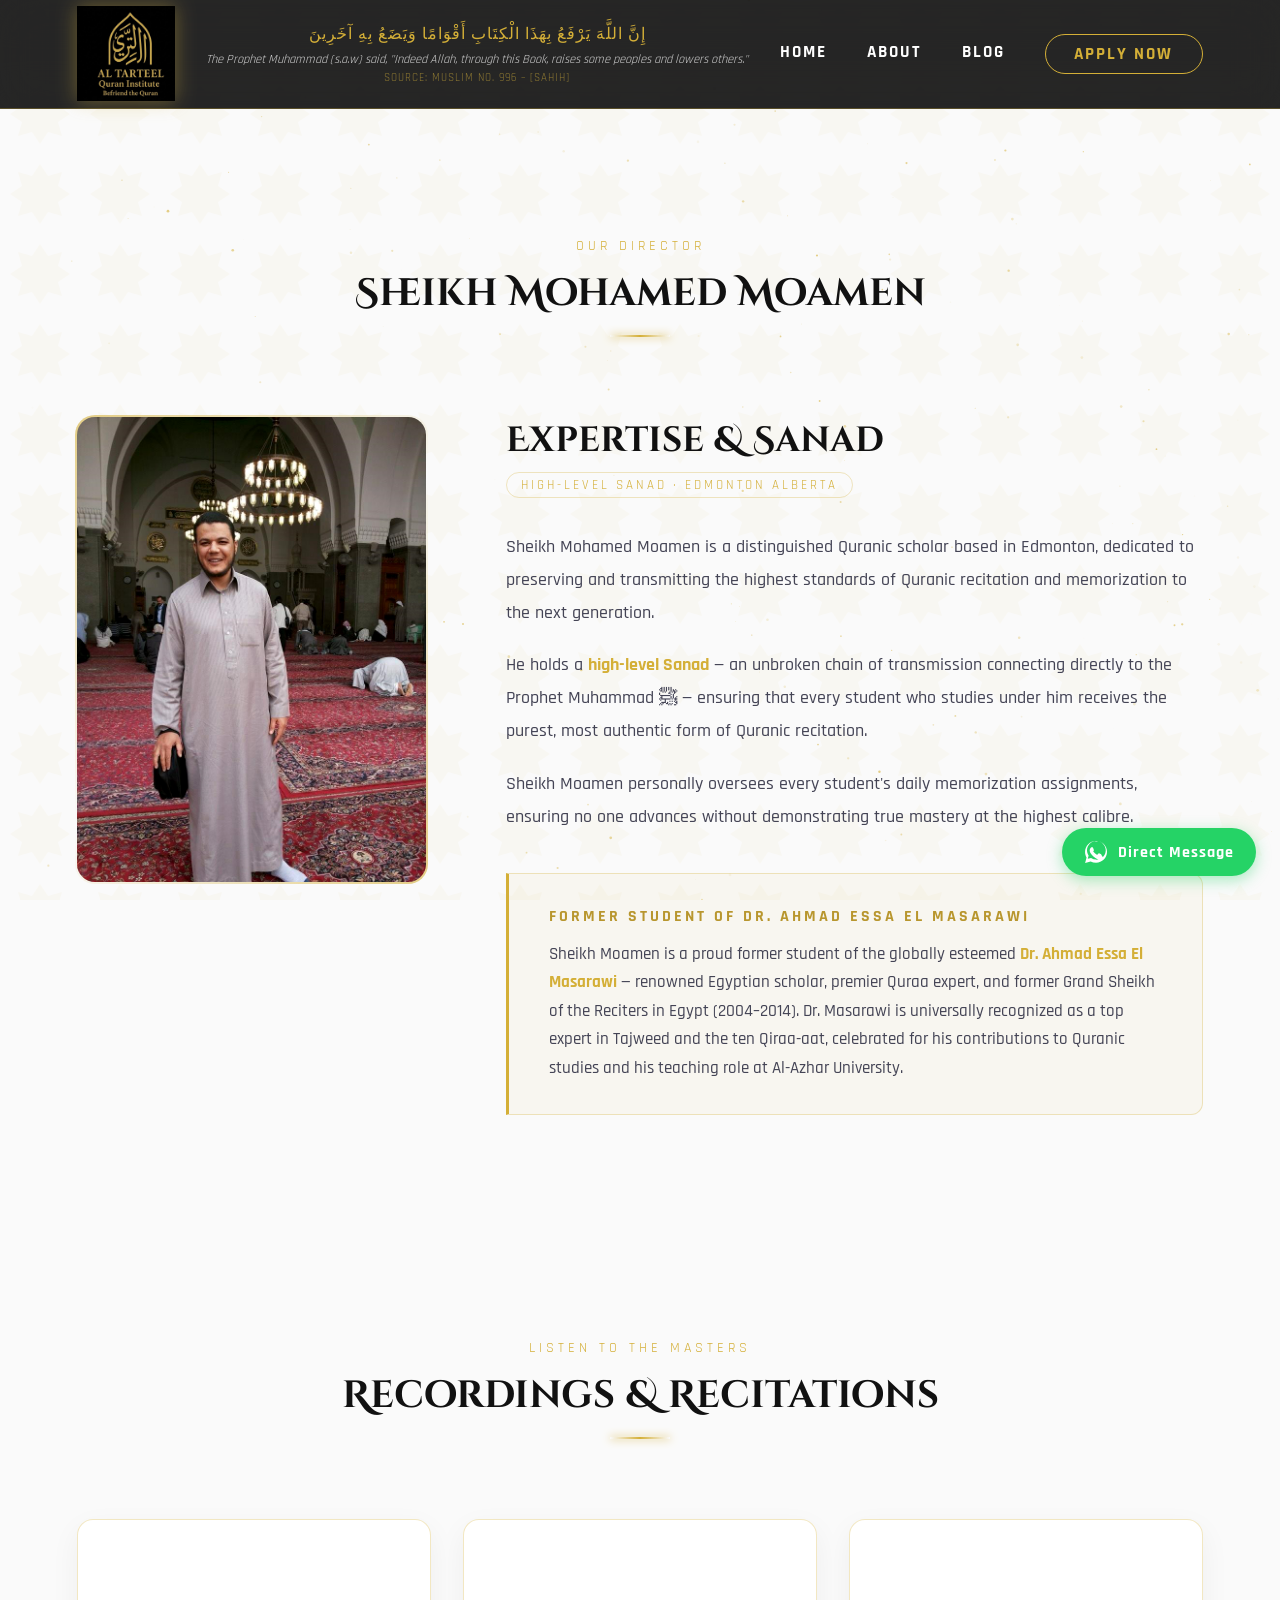
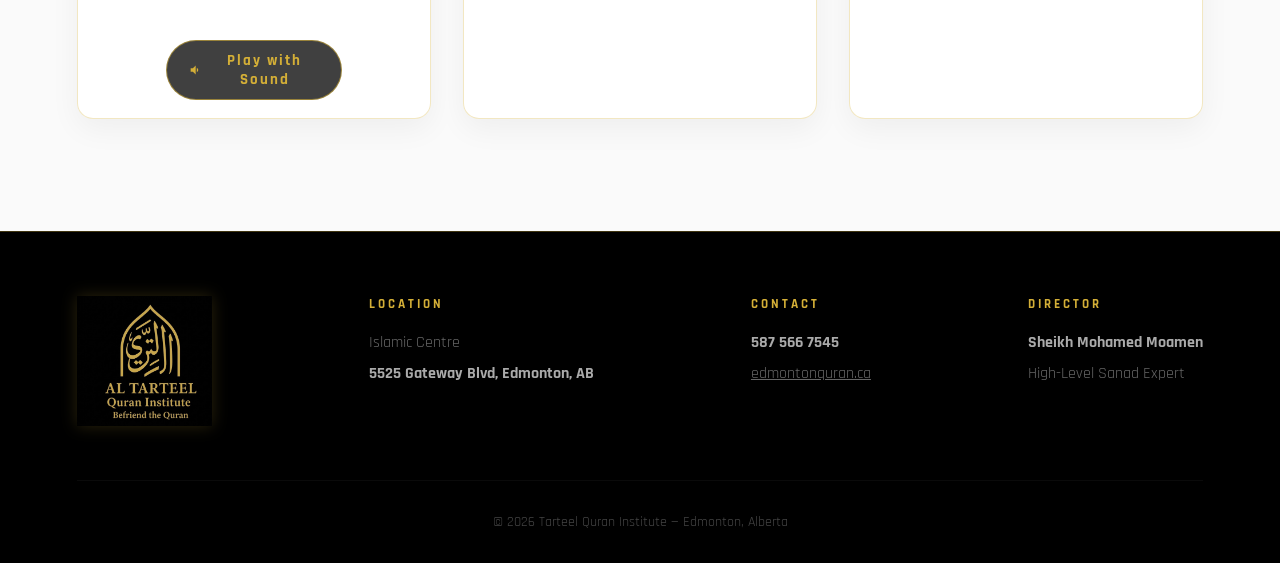
<file: about.html>
<!DOCTYPE html>
<html lang="en">
<head>
    <meta charset="UTF-8">
    <meta name="viewport" content="width=device-width, initial-scale=1.0">
    <title>About Sheikh Mohamed Moamen | Tarteel Quran Institute Edmonton</title>
    <meta name="description" content="Sheikh Mohamed Moamen &mdash; a distinguished Quranic scholar in Edmonton with a high-level Sanad and former student of Dr. Ahmad Essa El Masarawi.">
    <link rel="canonical" href="https://edmontonquran.ca/about.html">
    <link rel="stylesheet" href="styles.css">
</head>
<body>

<canvas id="stars-canvas"></canvas>

<header>
    <a href="index.html" class="logo">
        <img src="logo.jpg" alt="Al Tarteel Quran Institute">
    </a>
    <div class="header-hadith">
        <span class="arabic">إِنَّ اللَّهَ يَرْفَعُ بِهَذَا الْكِتَابِ أَقْوَامًا وَيَضَعُ بِهِ آخَرِينَ</span>
        <span class="translation">The Prophet Muhammad (s.a.w) said, "Indeed Allah, through this Book, raises some peoples and lowers others."</span>
        <span class="source">Source: Muslim no. 996 &ndash; [Sahih]</span>
    </div>
    <nav>
        <a href="index.html">Home</a>
        <a href="about.html">About</a>
        <a href="blog.html">Blog</a>
        <a href="apply.html" class="btn-nav">Apply Now</a>
    </nav>
    <button class="hamburger" id="hamburger" aria-label="Open menu">
        <span></span><span></span><span></span>
    </button>
</header>

<!-- MOBILE NAV -->
<nav class="mobile-nav" id="mobile-nav">
    <a href="index.html" onclick="closeMobileNav()">Home</a>
    <a href="about.html" onclick="closeMobileNav()">About</a>
    <a href="blog.html" onclick="closeMobileNav()">Blog</a>
    <a href="apply.html" class="btn-nav-mobile" onclick="closeMobileNav()">Apply Now</a>
    <div class="mobile-nav-hadith">
        <span class="arabic">إِنَّ اللَّهَ يَرْفَعُ بِهَذَا الْكِتَابِ أَقْوَامًا وَيَضَعُ بِهِ آخَرِينَ</span>
        <span class="source">Muslim no. 996 &ndash; [Sahih]</span>
    </div>
</nav>

<section style="padding-top:8rem;">
    <div class="section-header reveal">
        <span class="section-kicker">Our Director</span>
        <h2 class="section-title">Sheikh Mohamed Moamen</h2>
    </div>

    <div class="sheikh-layout reveal">
        <div class="sheikh-photo-wrap">
            <img src="sheikh.jpg" alt="Sheikh Mohamed Moamen">
        </div>
        <div class="sheikh-info">
            <h2>Expertise &amp; Sanad</h2>
            <span class="sanad-tag">High-Level Sanad &middot; Edmonton Alberta</span>
            <p>Sheikh Mohamed Moamen is a distinguished Quranic scholar based in Edmonton, dedicated to preserving and transmitting the highest standards of Quranic recitation and memorization to the next generation.</p>
            <p>He holds a <strong style="color:var(--gold);">high-level Sanad</strong> &mdash; an unbroken chain of transmission connecting directly to the Prophet Muhammad &#xFDFA; &mdash; ensuring that every student who studies under him receives the purest, most authentic form of Quranic recitation.</p>
            <p>Sheikh Moamen personally oversees every student's daily memorization assignments, ensuring no one advances without demonstrating true mastery at the highest calibre.</p>

            <div class="sanad-box">
                <h4>Former Student of Dr. Ahmad Essa El Masarawi</h4>
                <p>Sheikh Moamen is a proud former student of the globally esteemed <strong style="color:var(--gold);">Dr. Ahmad Essa El Masarawi</strong> &mdash; renowned Egyptian scholar, premier Quraa expert, and former Grand Sheikh of the Reciters in Egypt (2004&ndash;2014). Dr. Masarawi is universally recognized as a top expert in Tajweed and the ten Qiraa-aat, celebrated for his contributions to Quranic studies and his teaching role at Al-Azhar University.</p>
            </div>
        </div>
    </div>
</section>

<!-- VIDEOS -->
<section>
    <div class="section-header reveal">
        <span class="section-kicker">Listen to the Masters</span>
        <h2 class="section-title">Recordings &amp; Recitations</h2>
    </div>
    <div class="videos-grid">
        <div class="video-card reveal" style="position:relative;">
            <div class="video-wrapper">
                <iframe id="first-video" src="https://www.youtube.com/embed/bFt3sM5of5Y?autoplay=1&amp;mute=1&amp;loop=1&amp;playlist=bFt3sM5of5Y" title="Recitation" frameborder="0" allow="accelerometer; autoplay; clipboard-write; encrypted-media; gyroscope; picture-in-picture" allowfullscreen></iframe>
            </div>
            <button id="sound-btn" onclick="playWithSound()" style="position:absolute;bottom:18px;left:50%;transform:translateX(-50%);background:rgba(0,0,0,0.75);backdrop-filter:blur(8px);border:1px solid rgba(212,175,55,0.6);color:#d4af37;font-family:'Rajdhani',sans-serif;font-weight:700;font-size:0.95rem;letter-spacing:2px;padding:10px 22px;border-radius:50px;cursor:pointer;z-index:10;transition:all 0.3s;display:flex;align-items:center;gap:8px;">
                <svg width="16" height="16" viewBox="0 0 24 24" fill="#d4af37"><path d="M3 9v6h4l5 5V4L7 9H3zm13.5 3c0-1.77-1.02-3.29-2.5-4.03v8.05c1.48-.73 2.5-2.25 2.5-4.02z"/></svg>
                Play with Sound
            </button>
        </div>
        <div class="video-card reveal">
            <div class="video-wrapper">
                <iframe src="https://www.youtube.com/embed/mE2ThMDw7Dg" title="Recitation" frameborder="0" allow="accelerometer; autoplay; clipboard-write; encrypted-media; gyroscope; picture-in-picture" allowfullscreen></iframe>
            </div>
        </div>
        <div class="video-card reveal">
            <div class="video-wrapper">
                <iframe src="https://www.youtube.com/embed/77eX2n6u4Oo" title="Recitation" frameborder="0" allow="accelerometer; autoplay; clipboard-write; encrypted-media; gyroscope; picture-in-picture" allowfullscreen></iframe>
            </div>
        </div>
    </div>
</section>

<footer>
    <div class="footer-inner">
        <a href="index.html" class="footer-logo"><img src="logo.jpg" alt="Al Tarteel Quran Institute"></a>
        <div class="footer-info">
            <h4>Location</h4>
            <p>Islamic Centre<br><strong>5525 Gateway Blvd, Edmonton, AB</strong></p>
        </div>
        <div class="footer-info">
            <h4>Contact</h4>
            <p><strong>587 566 7545</strong><br><a href="https://edmontonquran.ca" style="color:#666;">edmontonquran.ca</a></p>
        </div>
        <div class="footer-info">
            <h4>Director</h4>
            <p><strong>Sheikh Mohamed Moamen</strong><br>High-Level Sanad Expert</p>
        </div>
    </div>
    <div class="footer-bottom">&copy; 2026 Tarteel Quran Institute &mdash; Edmonton, Alberta</div>
</footer>

<script>
const canvas = document.getElementById('stars-canvas');
const ctx = canvas.getContext('2d');
let stars = [];
function resize() { canvas.width = window.innerWidth; canvas.height = window.innerHeight; }
function initStars() { stars = []; for (let i=0;i<200;i++) stars.push({x:Math.random()*canvas.width,y:Math.random()*canvas.height,r:Math.random()*1.2+0.2,alpha:Math.random(),speed:Math.random()*0.003+0.001}); }
function drawStars() { ctx.clearRect(0,0,canvas.width,canvas.height); stars.forEach(s=>{s.alpha+=s.speed;if(s.alpha>1||s.alpha<0)s.speed*=-1;ctx.beginPath();ctx.arc(s.x,s.y,s.r,0,Math.PI*2);ctx.fillStyle=`rgba(212,175,55,${s.alpha*0.6})`;ctx.fill();}); requestAnimationFrame(drawStars); }
resize(); initStars(); drawStars();
window.addEventListener('resize',()=>{resize();initStars();});
const observer = new IntersectionObserver((entries)=>{entries.forEach((e,i)=>{if(e.isIntersecting){setTimeout(()=>e.target.classList.add('visible'),i*80);observer.unobserve(e.target);}});},{threshold:0.1});
document.querySelectorAll('.reveal').forEach(r=>observer.observe(r));
const hamburger=document.getElementById('hamburger');
const mobileNav=document.getElementById('mobile-nav');
function closeMobileNav(){hamburger.classList.remove('open');mobileNav.classList.remove('open');document.body.style.overflow='';}
hamburger.addEventListener('click',()=>{const o=hamburger.classList.toggle('open');mobileNav.classList.toggle('open');document.body.style.overflow=o?'hidden':'';}); 
function playWithSound() {
    const iframe = document.getElementById('first-video');
    const btn = document.getElementById('sound-btn');
    iframe.src = 'https://www.youtube.com/embed/bFt3sM5of5Y?autoplay=1&loop=1&playlist=bFt3sM5of5Y';
    btn.style.opacity = '0';
    btn.style.pointerEvents = 'none';
    setTimeout(() => btn.style.display = 'none', 400);
}
</script>

<style>
.whatsapp-btn { position:fixed; bottom:24px; right:24px; background:#25d366; color:white; padding:12px 22px; border-radius:50px; display:flex; align-items:center; gap:10px; text-decoration:none; z-index:1000; box-shadow:0 4px 15px rgba(37,211,102,0.4); font-family:'Rajdhani',sans-serif; font-weight:700; font-size:1rem; letter-spacing:1px; transition:transform 0.3s, box-shadow 0.3s; }
.whatsapp-btn:hover { transform:translateY(-3px); box-shadow:0 8px 25px rgba(37,211,102,0.5); }
</style>
<a href="https://wa.me/15875667545" target="_blank" class="whatsapp-btn" title="Message Sheikh Mohamed Moamen on WhatsApp">
    <svg viewBox="0 0 32 32" width="24" height="24" fill="white"><path d="M16 1.4C7.9 1.4 1.4 7.9 1.4 16c0 2.6.7 5.1 2 7.3L1.5 30.5l7.4-1.9c2.2 1.2 4.6 1.8 7.2 1.8 8.1 0 14.6-6.5 14.6-14.6S24.1 1.4 16 1.4zm0 24.5c-2.2 0-4.3-.6-6.1-1.7l-.4-.3-4.5 1.2 1.2-4.4-.3-.5c-1.2-1.9-1.9-4.2-1.9-6.5 0-6.9 5.6-12.5 12.5-12.5s12.5 5.6 12.5 12.5-5.6 12.5-12.5 12.5zM22.8 19c-.4-.2-2.2-1.1-2.6-1.2-.4-.1-.6-.2-.9.2-.2.4-1 1.2-1.2 1.4-.2.2-.5.3-.9.1-1.9-1-3.6-2.5-4.8-4.3-.1-.2 0-.3.1-.4.1-.1.2-.2.3-.4l.3-.4c.1-.2.2-.3.1-.6 0-.2-.9-2.2-1.2-3-.3-.8-.7-.7-.9-.7h-.8c-.3 0-.8.1-1.2.6-.4.5-1.5 1.5-1.5 3.6s1.6 4.2 1.8 4.5c.2.3 3.1 4.7 7.5 6.6 1 .4 1.9.7 2.6.9 1.1.3 2 .2 2.7.1.8-.1 2.2-.9 2.5-1.8.3-.9.3-1.6.2-1.8-.1-.3-.3-.4-.7-.6z"/></svg>
    <span>Direct Message</span>
</a>

</body>
</html>
</file>
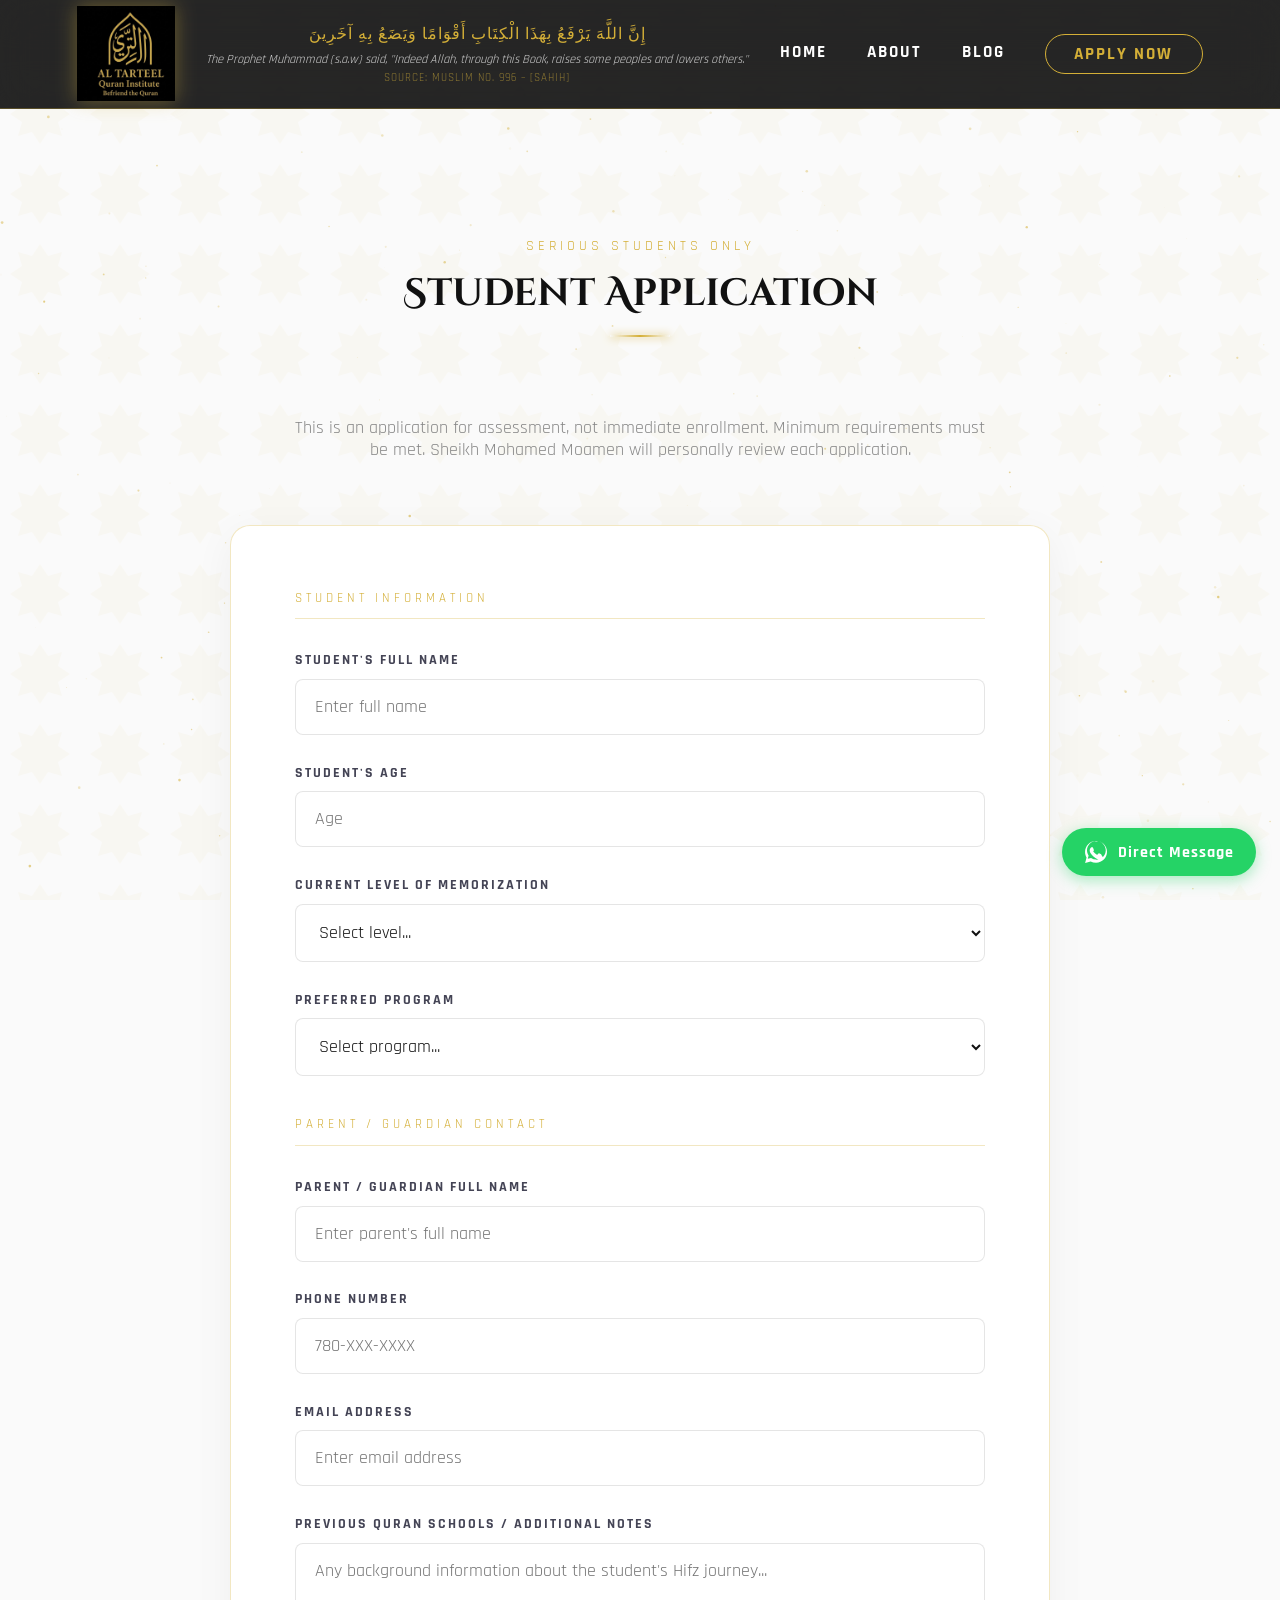
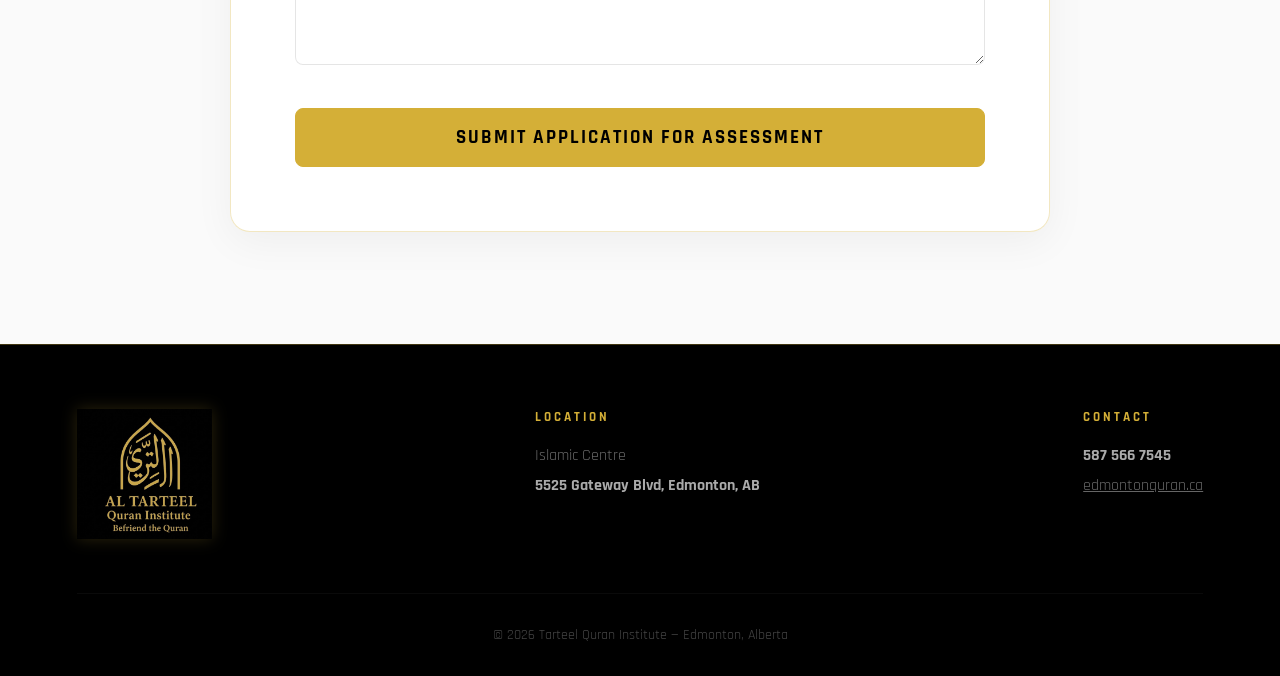
<file: apply.html>
<!DOCTYPE html>
<html lang="en">
<head>
    <meta charset="UTF-8">
    <meta name="viewport" content="width=device-width, initial-scale=1.0">
    <title>Apply | Tarteel Quran Institute Edmonton</title>
    <meta name="description" content="Apply for the rigorous Quran memorization &amp; Tajweed program at Tarteel Quran Institute Edmonton. Serious students only.">
    <link rel="canonical" href="https://edmontonquran.ca/apply.html">
    <link rel="stylesheet" href="styles.css">
</head>
<body>

<canvas id="stars-canvas"></canvas>

<header>
    <a href="index.html" class="logo"><img src="logo.jpg" alt="Al Tarteel Quran Institute"></a>
    <div class="header-hadith">
        <span class="arabic">إِنَّ اللَّهَ يَرْفَعُ بِهَذَا الْكِتَابِ أَقْوَامًا وَيَضَعُ بِهِ آخَرِينَ</span>
        <span class="translation">The Prophet Muhammad (s.a.w) said, "Indeed Allah, through this Book, raises some peoples and lowers others."</span>
        <span class="source">Source: Muslim no. 996 &ndash; [Sahih]</span>
    </div>
    <nav>
        <a href="index.html">Home</a>
        <a href="about.html">About</a>
        <a href="blog.html">Blog</a>
        <a href="apply.html" class="btn-nav">Apply Now</a>
    </nav>
    <button class="hamburger" id="hamburger" aria-label="Open menu">
        <span></span><span></span><span></span>
    </button>
</header>

<!-- MOBILE NAV -->
<nav class="mobile-nav" id="mobile-nav">
    <a href="index.html" onclick="closeMobileNav()">Home</a>
    <a href="about.html" onclick="closeMobileNav()">About</a>
    <a href="blog.html" onclick="closeMobileNav()">Blog</a>
    <a href="apply.html" class="btn-nav-mobile" onclick="closeMobileNav()">Apply Now</a>
    <div class="mobile-nav-hadith">
        <span class="arabic">إِنَّ اللَّهَ يَرْفَعُ بِهَذَا الْكِتَابِ أَقْوَامًا وَيَضَعُ بِهِ آخَرِينَ</span>
        <span class="source">Muslim no. 996 &ndash; [Sahih]</span>
    </div>
</nav>

<section style="padding-top:8rem;">
    <div class="section-header reveal">
        <span class="section-kicker">Serious Students Only</span>
        <h2 class="section-title">Student Application</h2>
    </div>
    <p style="text-align:center;max-width:700px;margin:0 auto 4rem;color:#888;font-size:1.1rem;" class="reveal">
        This is an application for assessment, not immediate enrollment. Minimum requirements must be met. Sheikh Mohamed Moamen will personally review each application.
    </p>

    <div class="form-container reveal">
        <form action="https://api.web3forms.com/submit" method="POST">
            <input type="hidden" name="access_key" value="49f92fb3-3863-49dc-bbc2-51e3526490c1">
            <input type="hidden" name="subject" value="New Student Application - edmontonquran.ca">
            <input type="hidden" name="redirect" value="https://edmontonquran.ca/">

            <div class="form-section-title">Student Information</div>

            <div class="form-group">
                <label for="studentName">Student's Full Name</label>
                <input type="text" id="studentName" name="studentName" required placeholder="Enter full name">
            </div>
            <div class="form-group">
                <label for="studentAge">Student's Age</label>
                <input type="number" id="studentAge" name="studentAge" required placeholder="Age">
            </div>
            <div class="form-group">
                <label for="currentLevel">Current Level of Memorization</label>
                <select id="currentLevel" name="currentLevel" required>
                    <option value="">Select level...</option>
                    <option value="beginner">Beginner - Juz Amma / Tabarak</option>
                    <option value="intermediate">Intermediate - 1 to 10 Ajzaa</option>
                    <option value="advanced">Advanced - 10 to 20 Ajzaa</option>
                    <option value="khatim">Khatim - Completed Quran</option>
                    <option value="qiraat">Seeking Qira'at by Shatibiyyah</option>
                </select>
            </div>
            <div class="form-group">
                <label for="programPref">Preferred Program</label>
                <select id="programPref" name="programPref" required>
                    <option value="">Select program...</option>
                    <option value="morning">Morning Hifz - 11am to 2pm</option>
                    <option value="evening">Evening Hifz - 5pm to 10pm</option>
                </select>
            </div>

            <div class="form-section-title" style="margin-top:2.5rem;">Parent / Guardian Contact</div>

            <div class="form-group">
                <label for="parentName">Parent / Guardian Full Name</label>
                <input type="text" id="parentName" name="parentName" required placeholder="Enter parent's full name">
            </div>
            <div class="form-group">
                <label for="phone">Phone Number</label>
                <input type="tel" id="phone" name="phone" required placeholder="780-XXX-XXXX">
            </div>
            <div class="form-group">
                <label for="email">Email Address</label>
                <input type="email" id="email" name="email" required placeholder="Enter email address">
            </div>
            <div class="form-group">
                <label for="notes">Previous Quran Schools / Additional Notes</label>
                <textarea id="notes" name="notes" rows="4" placeholder="Any background information about the student's Hifz journey..."></textarea>
            </div>

            <button type="submit" class="btn-primary solid" style="width:100%;font-size:1.2rem;padding:1rem;margin-top:0.5rem;border-radius:8px;cursor:pointer;font-family:'Rajdhani',sans-serif;letter-spacing:2px;">Submit Application for Assessment</button>
        </form>
    </div>
</section>

<footer>
    <div class="footer-inner">
        <a href="index.html" class="footer-logo"><img src="logo.jpg" alt="Al Tarteel Quran Institute"></a>
        <div class="footer-info">
            <h4>Location</h4>
            <p>Islamic Centre<br><strong>5525 Gateway Blvd, Edmonton, AB</strong></p>
        </div>
        <div class="footer-info">
            <h4>Contact</h4>
            <p><strong>587 566 7545</strong><br><a href="https://edmontonquran.ca" style="color:#666;">edmontonquran.ca</a></p>
        </div>
    </div>
    <div class="footer-bottom">&copy; 2026 Tarteel Quran Institute &mdash; Edmonton, Alberta</div>
</footer>

<script>
const canvas = document.getElementById('stars-canvas');
const ctx = canvas.getContext('2d');
let stars = [];
function resize() { canvas.width = window.innerWidth; canvas.height = window.innerHeight; }
function initStars() { stars = []; for (let i=0;i<200;i++) stars.push({x:Math.random()*canvas.width,y:Math.random()*canvas.height,r:Math.random()*1.2+0.2,alpha:Math.random(),speed:Math.random()*0.003+0.001}); }
function drawStars() { ctx.clearRect(0,0,canvas.width,canvas.height); stars.forEach(s=>{s.alpha+=s.speed;if(s.alpha>1||s.alpha<0)s.speed*=-1;ctx.beginPath();ctx.arc(s.x,s.y,s.r,0,Math.PI*2);ctx.fillStyle=`rgba(212,175,55,${s.alpha*0.6})`;ctx.fill();}); requestAnimationFrame(drawStars); }
resize(); initStars(); drawStars();
window.addEventListener('resize',()=>{resize();initStars();});
const observer = new IntersectionObserver((entries)=>{entries.forEach((e,i)=>{if(e.isIntersecting){setTimeout(()=>e.target.classList.add('visible'),i*80);observer.unobserve(e.target);}});},{threshold:0.1});
document.querySelectorAll('.reveal').forEach(r=>observer.observe(r));
const hamburger=document.getElementById('hamburger');
const mobileNav=document.getElementById('mobile-nav');
function closeMobileNav(){hamburger.classList.remove('open');mobileNav.classList.remove('open');document.body.style.overflow='';}
hamburger.addEventListener('click',()=>{const o=hamburger.classList.toggle('open');mobileNav.classList.toggle('open');document.body.style.overflow=o?'hidden':'';});
</script>

<style>
.whatsapp-btn { position:fixed; bottom:24px; right:24px; background:#25d366; color:white; padding:12px 22px; border-radius:50px; display:flex; align-items:center; gap:10px; text-decoration:none; z-index:1000; box-shadow:0 4px 15px rgba(37,211,102,0.4); font-family:'Rajdhani',sans-serif; font-weight:700; font-size:1rem; letter-spacing:1px; transition:transform 0.3s, box-shadow 0.3s; }
.whatsapp-btn:hover { transform:translateY(-3px); box-shadow:0 8px 25px rgba(37,211,102,0.5); color:white; }
@media (max-width:768px) { .whatsapp-btn span { display:none; } .whatsapp-btn { padding:14px; } }
</style>
<a href="https://wa.me/15875667545" target="_blank" class="whatsapp-btn" title="Message Sheikh Mohamed Moamen on WhatsApp">
    <svg viewBox="0 0 32 32" width="24" height="24" fill="white"><path d="M16 1.4C7.9 1.4 1.4 7.9 1.4 16c0 2.6.7 5.1 2 7.3L1.5 30.5l7.4-1.9c2.2 1.2 4.6 1.8 7.2 1.8 8.1 0 14.6-6.5 14.6-14.6S24.1 1.4 16 1.4zm0 24.5c-2.2 0-4.3-.6-6.1-1.7l-.4-.3-4.5 1.2 1.2-4.4-.3-.5c-1.2-1.9-1.9-4.2-1.9-6.5 0-6.9 5.6-12.5 12.5-12.5s12.5 5.6 12.5 12.5-5.6 12.5-12.5 12.5zM22.8 19c-.4-.2-2.2-1.1-2.6-1.2-.4-.1-.6-.2-.9.2-.2.4-1 1.2-1.2 1.4-.2.2-.5.3-.9.1-1.9-1-3.6-2.5-4.8-4.3-.1-.2 0-.3.1-.4.1-.1.2-.2.3-.4l.3-.4c.1-.2.2-.3.1-.6 0-.2-.9-2.2-1.2-3-.3-.8-.7-.7-.9-.7h-.8c-.3 0-.8.1-1.2.6-.4.5-1.5 1.5-1.5 3.6s1.6 4.2 1.8 4.5c.2.3 3.1 4.7 7.5 6.6 1 .4 1.9.7 2.6.9 1.1.3 2 .2 2.7.1.8-.1 2.2-.9 2.5-1.8.3-.9.3-1.6.2-1.8-.1-.3-.3-.4-.7-.6z"/></svg>
    <span>Direct Message</span>
</a>

</body>
</html>
</file>
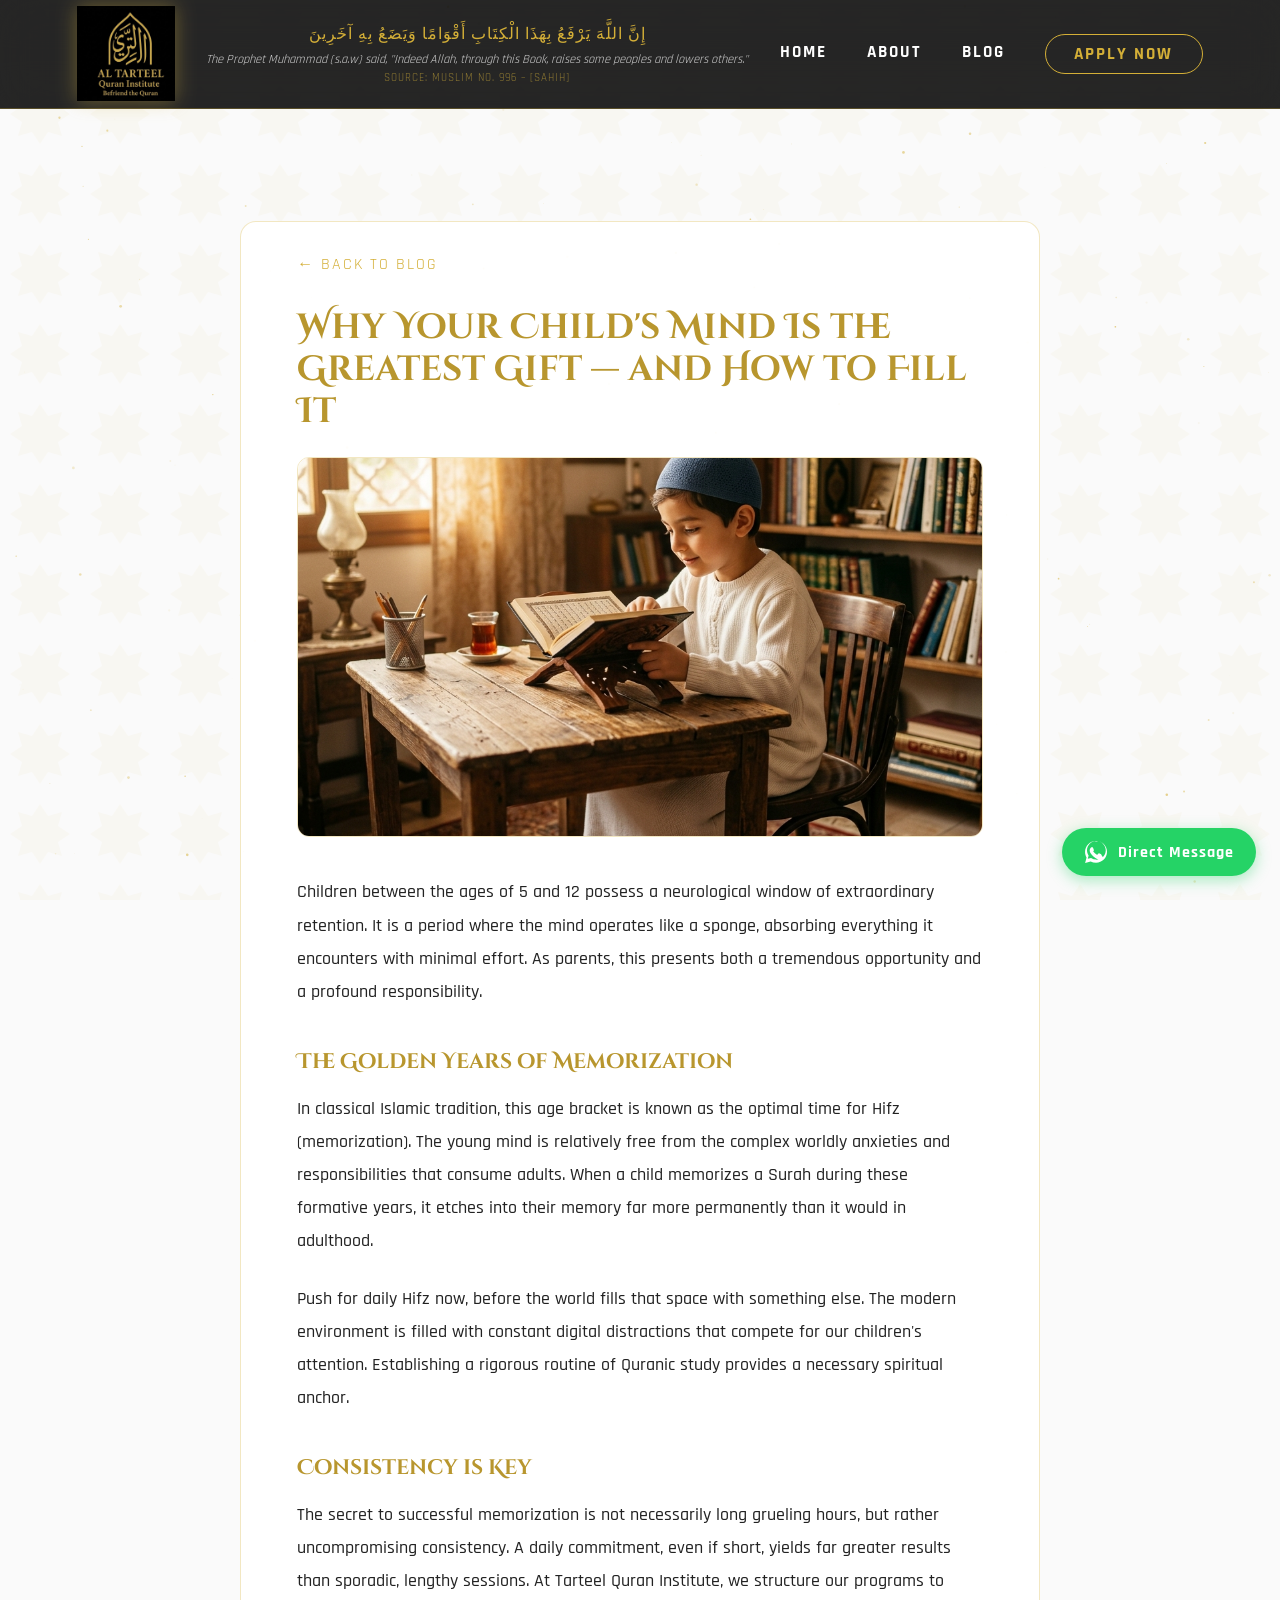
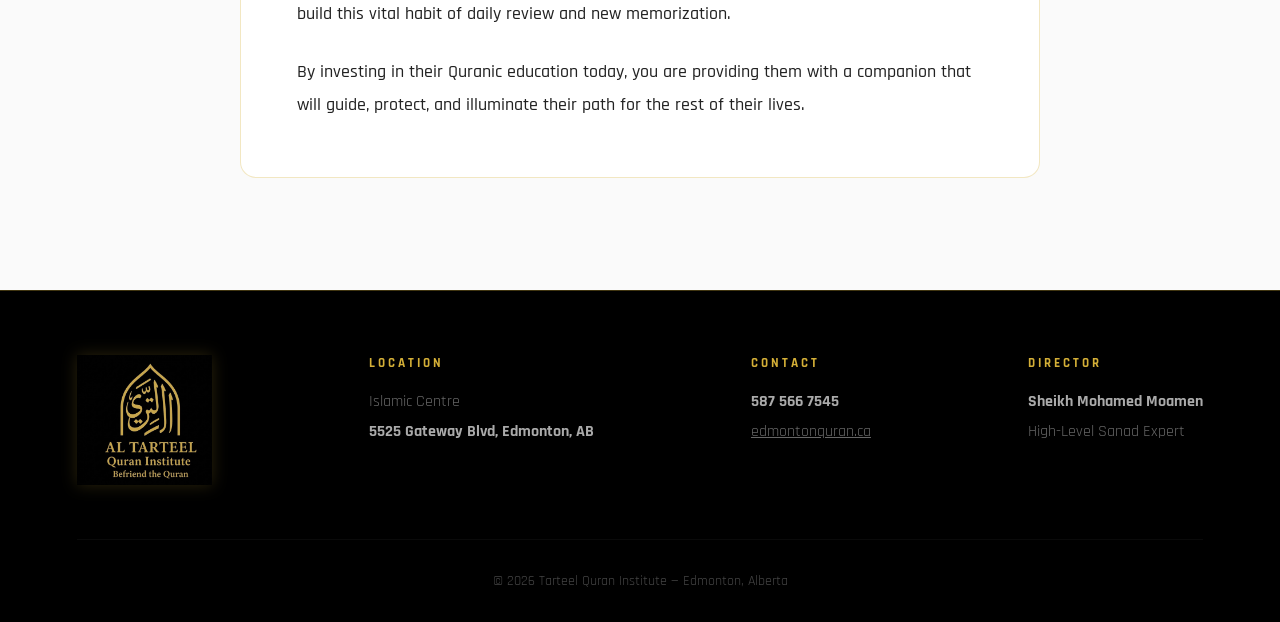
<file: blog-child-mind.html>
<!DOCTYPE html>
<html lang="en">
<head>
    <meta charset="UTF-8">
    <meta name="viewport" content="width=device-width, initial-scale=1.0">
    <title>Why Your Child's Mind Is the Greatest Gift | Tarteel Quran Institute</title>
    <meta name="description" content="Discover why early childhood is the optimal time for Quran memorization and how to establish a daily Hifz routine.">
    <link rel="canonical" href="https://edmontonquran.ca/blog-child-mind.html">
    <link rel="stylesheet" href="styles.css">
    <style>
        .blog-article { max-width: 800px; margin: 0 auto; padding: 2rem 5%; background: var(--panel); border: 1px solid var(--border); border-radius: 16px; }
        .blog-article h1 { font-size: 2.2rem; color: var(--gold-light); margin-bottom: 1.5rem; line-height: 1.2; font-family: 'Cinzel Decorative', serif; }
        .blog-article img { width: 100%; height: 380px; object-fit: cover; border-radius: 12px; margin-bottom: 2rem; border: 1px solid var(--border); }
        .blog-article p { font-size: 1.15rem; color: #222; margin-bottom: 1.5rem; line-height: 1.8; font-weight: 500; }
        .blog-article h2 { color: var(--gold-light); margin: 2.5rem 0 1rem; font-family: 'Cinzel Decorative', serif; font-size: 1.3rem; }
        @media (max-width: 768px) { .blog-article h1 { font-size: 1.6rem; } .blog-article img { height: 220px; } }
    </style>
</head>
<body>

<canvas id="stars-canvas"></canvas>

<header>
    <a href="index.html" class="logo"><img src="logo.jpg" alt="Al Tarteel Quran Institute"></a>
    <div class="header-hadith">
        <span class="arabic">إِنَّ اللَّهَ يَرْفَعُ بِهَذَا الْكِتَابِ أَقْوَامًا وَيَضَعُ بِهِ آخَرِينَ</span>
        <span class="translation">The Prophet Muhammad (s.a.w) said, "Indeed Allah, through this Book, raises some peoples and lowers others."</span>
        <span class="source">Source: Muslim no. 996 &ndash; [Sahih]</span>
    </div>
    <nav>
        <a href="index.html">Home</a>
        <a href="about.html">About</a>
        <a href="blog.html">Blog</a>
        <a href="apply.html" class="btn-nav">Apply Now</a>
    </nav>
    <button class="hamburger" id="hamburger" aria-label="Open menu">
        <span></span><span></span><span></span>
    </button>
</header>

<!-- MOBILE NAV -->
<nav class="mobile-nav" id="mobile-nav">
    <a href="index.html" onclick="closeMobileNav()">Home</a>
    <a href="about.html" onclick="closeMobileNav()">About</a>
    <a href="blog.html" onclick="closeMobileNav()">Blog</a>
    <a href="apply.html" class="btn-nav-mobile" onclick="closeMobileNav()">Apply Now</a>
    <div class="mobile-nav-hadith">
        <span class="arabic">إِنَّ اللَّهَ يَرْفَعُ بِهَذَا الْكِتَابِ أَقْوَامًا وَيَضَعُ بِهِ آخَرِينَ</span>
        <span class="source">Muslim no. 996 &ndash; [Sahih]</span>
    </div>
</nav>

<section style="padding-top:7rem;">
    <div class="blog-article reveal">
        <a href="blog.html" style="color:var(--gold);text-decoration:none;display:inline-block;margin-bottom:2rem;text-transform:uppercase;letter-spacing:2px;">&larr; Back to Blog</a>

        <h1>Why Your Child's Mind Is the Greatest Gift &mdash; and How to Fill It</h1>
        <img src="blog-child.jpg" alt="Child learning Quran">

        <p>Children between the ages of 5 and 12 possess a neurological window of extraordinary retention. It is a period where the mind operates like a sponge, absorbing everything it encounters with minimal effort. As parents, this presents both a tremendous opportunity and a profound responsibility.</p>

        <h2>The Golden Years of Memorization</h2>
        <p>In classical Islamic tradition, this age bracket is known as the optimal time for Hifz (memorization). The young mind is relatively free from the complex worldly anxieties and responsibilities that consume adults. When a child memorizes a Surah during these formative years, it etches into their memory far more permanently than it would in adulthood.</p>

        <p>Push for daily Hifz now, before the world fills that space with something else. The modern environment is filled with constant digital distractions that compete for our children's attention. Establishing a rigorous routine of Quranic study provides a necessary spiritual anchor.</p>

        <h2>Consistency is Key</h2>
        <p>The secret to successful memorization is not necessarily long grueling hours, but rather uncompromising consistency. A daily commitment, even if short, yields far greater results than sporadic, lengthy sessions. At Tarteel Quran Institute, we structure our programs to build this vital habit of daily review and new memorization.</p>

        <p>By investing in their Quranic education today, you are providing them with a companion that will guide, protect, and illuminate their path for the rest of their lives.</p>
    </div>
</section>

<footer>
    <div class="footer-inner">
        <a href="index.html" class="footer-logo"><img src="logo.jpg" alt="Al Tarteel Quran Institute"></a>
        <div class="footer-info">
            <h4>Location</h4>
            <p>Islamic Centre<br><strong>5525 Gateway Blvd, Edmonton, AB</strong></p>
        </div>
        <div class="footer-info">
            <h4>Contact</h4>
            <p><strong>587 566 7545</strong><br><a href="https://edmontonquran.ca" style="color:#666;">edmontonquran.ca</a></p>
        </div>
        <div class="footer-info">
            <h4>Director</h4>
            <p><strong>Sheikh Mohamed Moamen</strong><br>High-Level Sanad Expert</p>
        </div>
    </div>
    <div class="footer-bottom">&copy; 2026 Tarteel Quran Institute &mdash; Edmonton, Alberta</div>
</footer>

<script>
const canvas = document.getElementById('stars-canvas');
const ctx = canvas.getContext('2d');
let stars = [];
function resize() { canvas.width = window.innerWidth; canvas.height = window.innerHeight; }
function initStars() { stars = []; for (let i=0;i<200;i++) stars.push({x:Math.random()*canvas.width,y:Math.random()*canvas.height,r:Math.random()*1.2+0.2,alpha:Math.random(),speed:Math.random()*0.003+0.001}); }
function drawStars() { ctx.clearRect(0,0,canvas.width,canvas.height); stars.forEach(s=>{s.alpha+=s.speed;if(s.alpha>1||s.alpha<0)s.speed*=-1;ctx.beginPath();ctx.arc(s.x,s.y,s.r,0,Math.PI*2);ctx.fillStyle=`rgba(212,175,55,${s.alpha*0.6})`;ctx.fill();}); requestAnimationFrame(drawStars); }
resize(); initStars(); drawStars();
window.addEventListener('resize',()=>{resize();initStars();});
const observer = new IntersectionObserver((entries)=>{entries.forEach((e,i)=>{if(e.isIntersecting){setTimeout(()=>e.target.classList.add('visible'),i*80);observer.unobserve(e.target);}});},{threshold:0.1});
document.querySelectorAll('.reveal').forEach(r=>observer.observe(r));
const hamburger=document.getElementById('hamburger');
const mobileNav=document.getElementById('mobile-nav');
function closeMobileNav(){hamburger.classList.remove('open');mobileNav.classList.remove('open');document.body.style.overflow='';}
hamburger.addEventListener('click',()=>{const o=hamburger.classList.toggle('open');mobileNav.classList.toggle('open');document.body.style.overflow=o?'hidden':'';});
</script>

<style>
.whatsapp-btn { position:fixed; bottom:24px; right:24px; background:#25d366; color:white; padding:12px 22px; border-radius:50px; display:flex; align-items:center; gap:10px; text-decoration:none; z-index:1000; box-shadow:0 4px 15px rgba(37,211,102,0.4); font-family:'Rajdhani',sans-serif; font-weight:700; font-size:1rem; letter-spacing:1px; transition:transform 0.3s, box-shadow 0.3s; }
.whatsapp-btn:hover { transform:translateY(-3px); box-shadow:0 8px 25px rgba(37,211,102,0.5); color:white; }
@media (max-width:768px) { .whatsapp-btn span { display:none; } .whatsapp-btn { padding:14px; } }
</style>
<a href="https://wa.me/15875667545" target="_blank" class="whatsapp-btn" title="Message Sheikh Mohamed Moamen on WhatsApp">
    <svg viewBox="0 0 32 32" width="24" height="24" fill="white"><path d="M16 1.4C7.9 1.4 1.4 7.9 1.4 16c0 2.6.7 5.1 2 7.3L1.5 30.5l7.4-1.9c2.2 1.2 4.6 1.8 7.2 1.8 8.1 0 14.6-6.5 14.6-14.6S24.1 1.4 16 1.4zm0 24.5c-2.2 0-4.3-.6-6.1-1.7l-.4-.3-4.5 1.2 1.2-4.4-.3-.5c-1.2-1.9-1.9-4.2-1.9-6.5 0-6.9 5.6-12.5 12.5-12.5s12.5 5.6 12.5 12.5-5.6 12.5-12.5 12.5zM22.8 19c-.4-.2-2.2-1.1-2.6-1.2-.4-.1-.6-.2-.9.2-.2.4-1 1.2-1.2 1.4-.2.2-.5.3-.9.1-1.9-1-3.6-2.5-4.8-4.3-.1-.2 0-.3.1-.4.1-.1.2-.2.3-.4l.3-.4c.1-.2.2-.3.1-.6 0-.2-.9-2.2-1.2-3-.3-.8-.7-.7-.9-.7h-.8c-.3 0-.8.1-1.2.6-.4.5-1.5 1.5-1.5 3.6s1.6 4.2 1.8 4.5c.2.3 3.1 4.7 7.5 6.6 1 .4 1.9.7 2.6.9 1.1.3 2 .2 2.7.1.8-.1 2.2-.9 2.5-1.8.3-.9.3-1.6.2-1.8-.1-.3-.3-.4-.7-.6z"/></svg>
    <span>Direct Message</span>
</a>

</body>
</html>
</file>
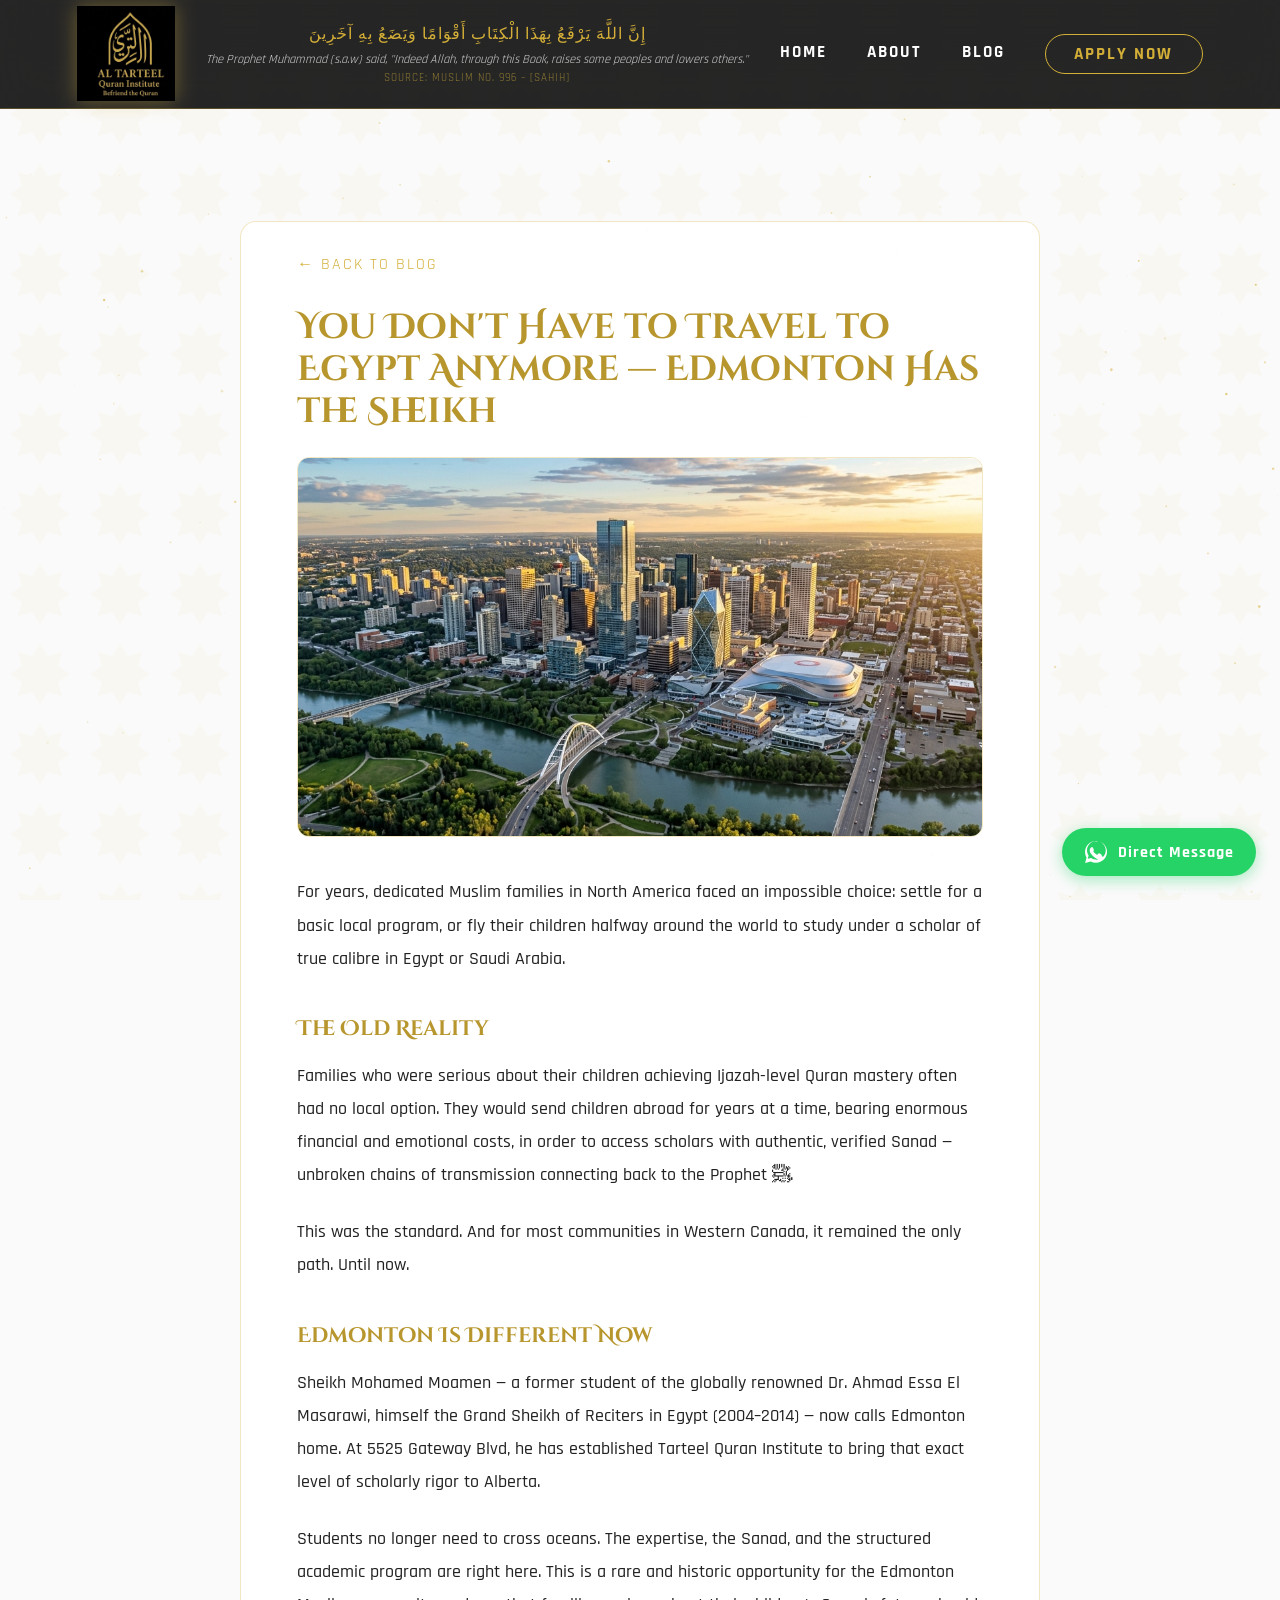
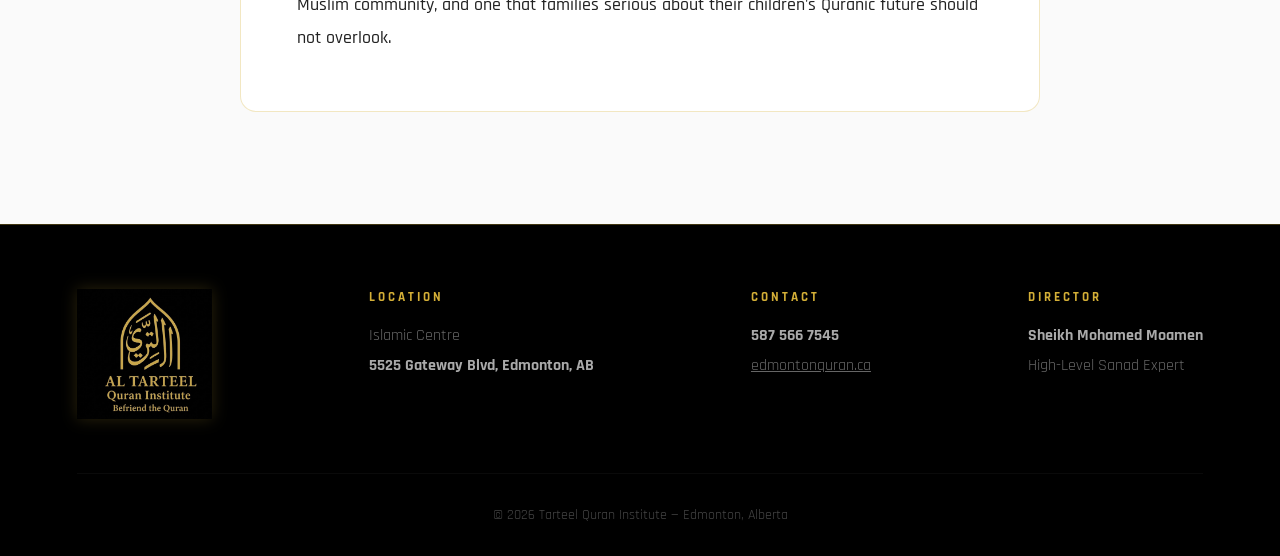
<file: blog-local-expert.html>
<!DOCTYPE html>
<html lang="en">
<head>
    <meta charset="UTF-8">
    <meta name="viewport" content="width=device-width, initial-scale=1.0">
    <title>You Don't Have to Travel to Egypt Anymore | Tarteel Quran Institute</title>
    <meta name="description" content="World-class Quranic expertise is now in Edmonton. Discover how Sheikh Mohamed Moamen brings Egypt-level scholarship to Alberta.">
    <link rel="canonical" href="https://edmontonquran.ca/blog-local-expert.html">
    <link rel="stylesheet" href="styles.css">
    <style>
        .blog-article { max-width:800px; margin:0 auto; padding:2rem 5%; background:var(--panel); border:1px solid var(--border); border-radius:16px; }
        .blog-article h1 { font-size:2.2rem; color:var(--gold-light); margin-bottom:1.5rem; line-height:1.2; font-family:'Cinzel Decorative',serif; }
        .blog-article img { width:100%; height:380px; object-fit:cover; border-radius:12px; margin-bottom:2rem; border:1px solid var(--border); }
        .blog-article p { font-size:1.15rem; color:#222; margin-bottom:1.5rem; line-height:1.8; font-weight:500; }
        .blog-article h2 { color:var(--gold-light); margin:2.5rem 0 1rem; font-family:'Cinzel Decorative',serif; font-size:1.3rem; }
        @media (max-width:768px) { .blog-article h1 { font-size:1.6rem; } .blog-article img { height:220px; } }
    </style>
</head>
<body>
<canvas id="stars-canvas"></canvas>
<header>
    <a href="index.html" class="logo"><img src="logo.jpg" alt="Al Tarteel Quran Institute"></a>
    <div class="header-hadith">
        <span class="arabic">إِنَّ اللَّهَ يَرْفَعُ بِهَذَا الْكِتَابِ أَقْوَامًا وَيَضَعُ بِهِ آخَرِينَ</span>
        <span class="translation">The Prophet Muhammad (s.a.w) said, "Indeed Allah, through this Book, raises some peoples and lowers others."</span>
        <span class="source">Source: Muslim no. 996 &ndash; [Sahih]</span>
    </div>
    <nav>
        <a href="index.html">Home</a>
        <a href="about.html">About</a>
        <a href="blog.html">Blog</a>
        <a href="apply.html" class="btn-nav">Apply Now</a>
    </nav>
    <button class="hamburger" id="hamburger" aria-label="Open menu"><span></span><span></span><span></span></button>
</header>
<nav class="mobile-nav" id="mobile-nav">
    <a href="index.html" onclick="closeMobileNav()">Home</a>
    <a href="about.html" onclick="closeMobileNav()">About</a>
    <a href="blog.html" onclick="closeMobileNav()">Blog</a>
    <a href="apply.html" class="btn-nav-mobile" onclick="closeMobileNav()">Apply Now</a>
    <div class="mobile-nav-hadith">
        <span class="arabic">إِنَّ اللَّهَ يَرْفَعُ بِهَذَا الْكِتَابِ أَقْوَامًا وَيَضَعُ بِهِ آخَرِينَ</span>
        <span class="source">Muslim no. 996 &ndash; [Sahih]</span>
    </div>
</nav>
<section style="padding-top:7rem;">
    <div class="blog-article reveal">
        <a href="blog.html" style="color:var(--gold);text-decoration:none;display:inline-block;margin-bottom:2rem;text-transform:uppercase;letter-spacing:2px;">&larr; Back to Blog</a>
        <h1>You Don't Have to Travel to Egypt Anymore &mdash; Edmonton Has the Sheikh</h1>
        <img src="blog-edmonton.jpg" alt="Edmonton skyline">
        <p>For years, dedicated Muslim families in North America faced an impossible choice: settle for a basic local program, or fly their children halfway around the world to study under a scholar of true calibre in Egypt or Saudi Arabia.</p>
        <h2>The Old Reality</h2>
        <p>Families who were serious about their children achieving Ijazah-level Quran mastery often had no local option. They would send children abroad for years at a time, bearing enormous financial and emotional costs, in order to access scholars with authentic, verified Sanad &mdash; unbroken chains of transmission connecting back to the Prophet &#xFDFA;.</p>
        <p>This was the standard. And for most communities in Western Canada, it remained the only path. Until now.</p>
        <h2>Edmonton Is Different Now</h2>
        <p>Sheikh Mohamed Moamen &mdash; a former student of the globally renowned Dr. Ahmad Essa El Masarawi, himself the Grand Sheikh of Reciters in Egypt (2004&ndash;2014) &mdash; now calls Edmonton home. At 5525 Gateway Blvd, he has established Tarteel Quran Institute to bring that exact level of scholarly rigor to Alberta.</p>
        <p>Students no longer need to cross oceans. The expertise, the Sanad, and the structured academic program are right here. This is a rare and historic opportunity for the Edmonton Muslim community, and one that families serious about their children's Quranic future should not overlook.</p>
    </div>
</section>
<footer>
    <div class="footer-inner">
        <a href="index.html" class="footer-logo"><img src="logo.jpg" alt="Al Tarteel Quran Institute"></a>
        <div class="footer-info"><h4>Location</h4><p>Islamic Centre<br><strong>5525 Gateway Blvd, Edmonton, AB</strong></p></div>
        <div class="footer-info"><h4>Contact</h4><p><strong>587 566 7545</strong><br><a href="https://edmontonquran.ca" style="color:#666;">edmontonquran.ca</a></p></div>
        <div class="footer-info"><h4>Director</h4><p><strong>Sheikh Mohamed Moamen</strong><br>High-Level Sanad Expert</p></div>
    </div>
    <div class="footer-bottom">&copy; 2026 Tarteel Quran Institute &mdash; Edmonton, Alberta</div>
</footer>
<script>
const canvas=document.getElementById('stars-canvas'),ctx=canvas.getContext('2d');let stars=[];
function resize(){canvas.width=window.innerWidth;canvas.height=window.innerHeight;}
function initStars(){stars=[];for(let i=0;i<200;i++)stars.push({x:Math.random()*canvas.width,y:Math.random()*canvas.height,r:Math.random()*1.2+0.2,alpha:Math.random(),speed:Math.random()*0.003+0.001});}
function drawStars(){ctx.clearRect(0,0,canvas.width,canvas.height);stars.forEach(s=>{s.alpha+=s.speed;if(s.alpha>1||s.alpha<0)s.speed*=-1;ctx.beginPath();ctx.arc(s.x,s.y,s.r,0,Math.PI*2);ctx.fillStyle=`rgba(212,175,55,${s.alpha*0.6})`;ctx.fill();});requestAnimationFrame(drawStars);}
resize();initStars();drawStars();
window.addEventListener('resize',()=>{resize();initStars();});
const observer=new IntersectionObserver((entries)=>{entries.forEach((e,i)=>{if(e.isIntersecting){setTimeout(()=>e.target.classList.add('visible'),i*80);observer.unobserve(e.target);}});},{threshold:0.1});
document.querySelectorAll('.reveal').forEach(r=>observer.observe(r));
const hamburger=document.getElementById('hamburger'),mobileNav=document.getElementById('mobile-nav');
function closeMobileNav(){hamburger.classList.remove('open');mobileNav.classList.remove('open');document.body.style.overflow='';}
hamburger.addEventListener('click',()=>{const o=hamburger.classList.toggle('open');mobileNav.classList.toggle('open');document.body.style.overflow=o?'hidden':'';});
</script>
<style>.whatsapp-btn{position:fixed;bottom:24px;right:24px;background:#25d366;color:white;padding:12px 22px;border-radius:50px;display:flex;align-items:center;gap:10px;text-decoration:none;z-index:1000;box-shadow:0 4px 15px rgba(37,211,102,0.4);font-family:'Rajdhani',sans-serif;font-weight:700;font-size:1rem;letter-spacing:1px;transition:transform 0.3s;}
.whatsapp-btn:hover{transform:translateY(-3px);color:white;}
@media(max-width:768px){.whatsapp-btn span{display:none;}.whatsapp-btn{padding:14px;}}</style>
<a href="https://wa.me/15875667545" target="_blank" class="whatsapp-btn" title="Message Sheikh Mohamed Moamen on WhatsApp">
    <svg viewBox="0 0 32 32" width="24" height="24" fill="white"><path d="M16 1.4C7.9 1.4 1.4 7.9 1.4 16c0 2.6.7 5.1 2 7.3L1.5 30.5l7.4-1.9c2.2 1.2 4.6 1.8 7.2 1.8 8.1 0 14.6-6.5 14.6-14.6S24.1 1.4 16 1.4zm0 24.5c-2.2 0-4.3-.6-6.1-1.7l-.4-.3-4.5 1.2 1.2-4.4-.3-.5c-1.2-1.9-1.9-4.2-1.9-6.5 0-6.9 5.6-12.5 12.5-12.5s12.5 5.6 12.5 12.5-5.6 12.5-12.5 12.5zM22.8 19c-.4-.2-2.2-1.1-2.6-1.2-.4-.1-.6-.2-.9.2-.2.4-1 1.2-1.2 1.4-.2.2-.5.3-.9.1-1.9-1-3.6-2.5-4.8-4.3-.1-.2 0-.3.1-.4.1-.1.2-.2.3-.4l.3-.4c.1-.2.2-.3.1-.6 0-.2-.9-2.2-1.2-3-.3-.8-.7-.7-.9-.7h-.8c-.3 0-.8.1-1.2.6-.4.5-1.5 1.5-1.5 3.6s1.6 4.2 1.8 4.5c.2.3 3.1 4.7 7.5 6.6 1 .4 1.9.7 2.6.9 1.1.3 2 .2 2.7.1.8-.1 2.2-.9 2.5-1.8.3-.9.3-1.6.2-1.8-.1-.3-.3-.4-.7-.6z"/></svg>
    <span>Direct Message</span>
</a>
</body>
</html>
</file>
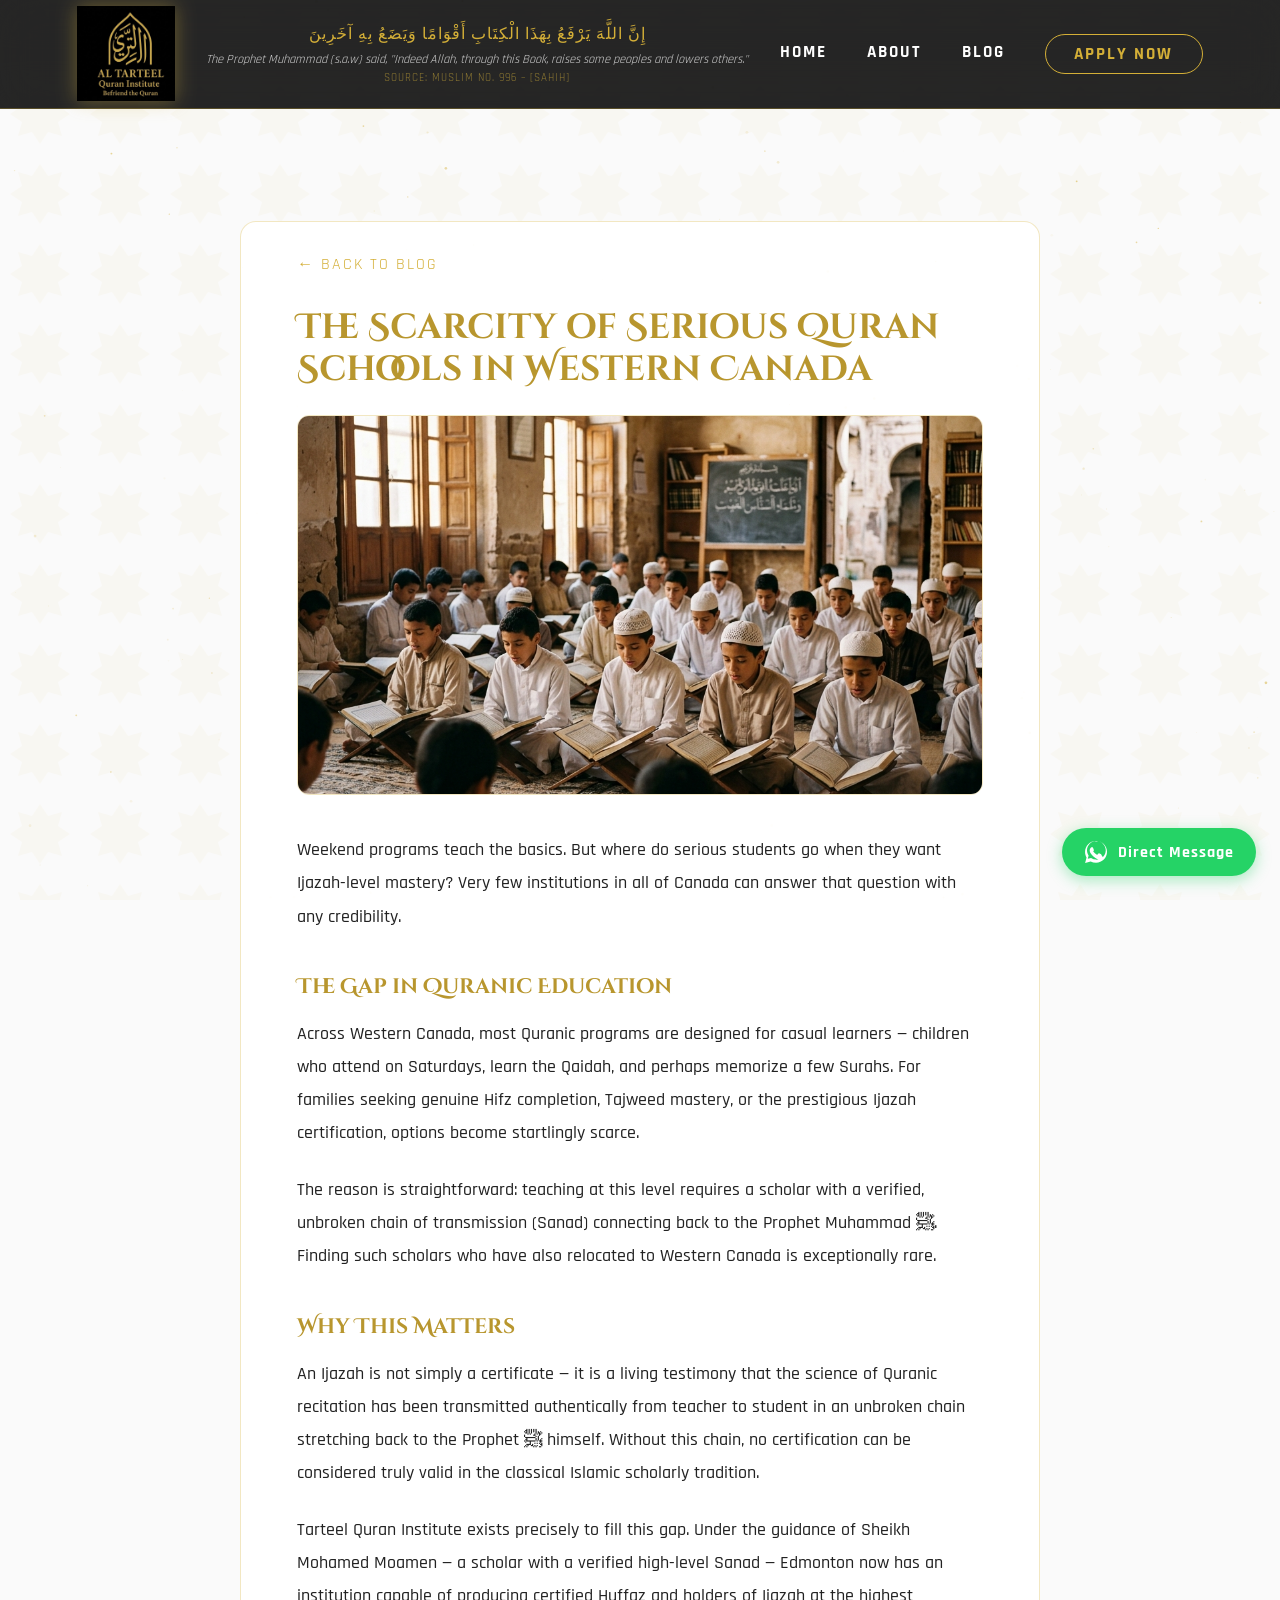
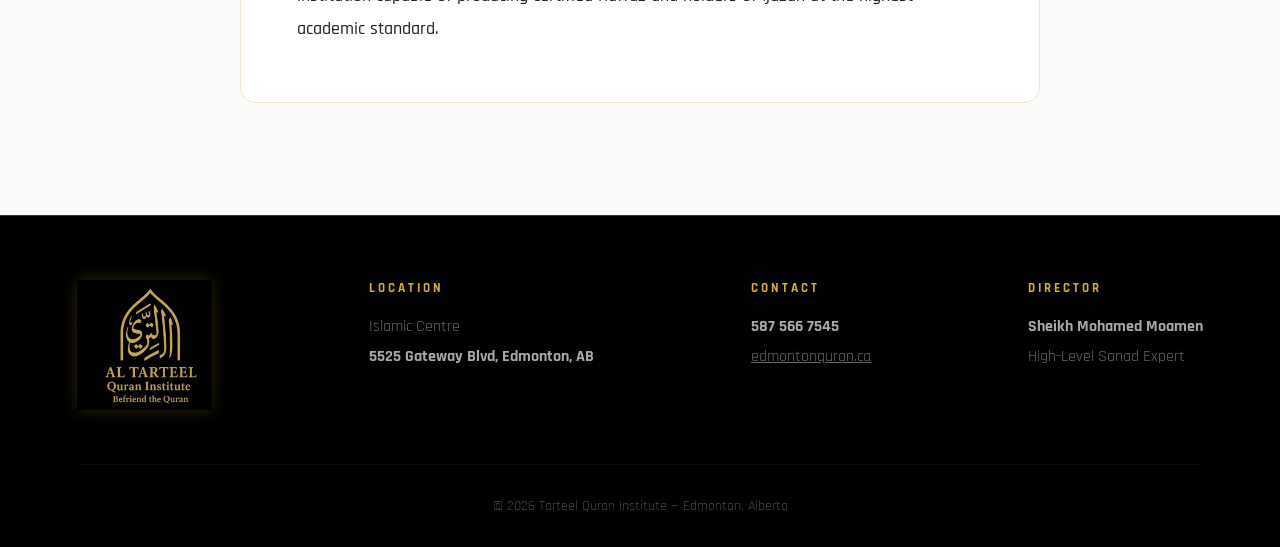
<file: blog-scarcity.html>
<!DOCTYPE html>
<html lang="en">
<head>
    <meta charset="UTF-8">
    <meta name="viewport" content="width=device-width, initial-scale=1.0">
    <title>The Scarcity of Serious Quran Schools in Western Canada | Tarteel Quran Institute</title>
    <meta name="description" content="Why serious Quranic education at the Ijazah level is so rare in Western Canada, and what Tarteel Quran Institute offers to fill that gap.">
    <link rel="canonical" href="https://edmontonquran.ca/blog-scarcity.html">
    <link rel="stylesheet" href="styles.css">
    <style>
        .blog-article { max-width:800px; margin:0 auto; padding:2rem 5%; background:var(--panel); border:1px solid var(--border); border-radius:16px; }
        .blog-article h1 { font-size:2.2rem; color:var(--gold-light); margin-bottom:1.5rem; line-height:1.2; font-family:'Cinzel Decorative',serif; }
        .blog-article img { width:100%; height:380px; object-fit:cover; border-radius:12px; margin-bottom:2rem; border:1px solid var(--border); }
        .blog-article p { font-size:1.15rem; color:#222; margin-bottom:1.5rem; line-height:1.8; font-weight:500; }
        .blog-article h2 { color:var(--gold-light); margin:2.5rem 0 1rem; font-family:'Cinzel Decorative',serif; font-size:1.3rem; }
        @media (max-width:768px) { .blog-article h1 { font-size:1.6rem; } .blog-article img { height:220px; } }
    </style>
</head>
<body>
<canvas id="stars-canvas"></canvas>
<header>
    <a href="index.html" class="logo"><img src="logo.jpg" alt="Al Tarteel Quran Institute"></a>
    <div class="header-hadith">
        <span class="arabic">إِنَّ اللَّهَ يَرْفَعُ بِهَذَا الْكِتَابِ أَقْوَامًا وَيَضَعُ بِهِ آخَرِينَ</span>
        <span class="translation">The Prophet Muhammad (s.a.w) said, "Indeed Allah, through this Book, raises some peoples and lowers others."</span>
        <span class="source">Source: Muslim no. 996 &ndash; [Sahih]</span>
    </div>
    <nav>
        <a href="index.html">Home</a>
        <a href="about.html">About</a>
        <a href="blog.html">Blog</a>
        <a href="apply.html" class="btn-nav">Apply Now</a>
    </nav>
    <button class="hamburger" id="hamburger" aria-label="Open menu"><span></span><span></span><span></span></button>
</header>
<nav class="mobile-nav" id="mobile-nav">
    <a href="index.html" onclick="closeMobileNav()">Home</a>
    <a href="about.html" onclick="closeMobileNav()">About</a>
    <a href="blog.html" onclick="closeMobileNav()">Blog</a>
    <a href="apply.html" class="btn-nav-mobile" onclick="closeMobileNav()">Apply Now</a>
    <div class="mobile-nav-hadith">
        <span class="arabic">إِنَّ اللَّهَ يَرْفَعُ بِهَذَا الْكِتَابِ أَقْوَامًا وَيَضَعُ بِهِ آخَرِينَ</span>
        <span class="source">Muslim no. 996 &ndash; [Sahih]</span>
    </div>
</nav>
<section style="padding-top:7rem;">
    <div class="blog-article reveal">
        <a href="blog.html" style="color:var(--gold);text-decoration:none;display:inline-block;margin-bottom:2rem;text-transform:uppercase;letter-spacing:2px;">&larr; Back to Blog</a>
        <h1>The Scarcity of Serious Quran Schools in Western Canada</h1>
        <img src="blog-school.jpg" alt="Quran school classroom">
        <p>Weekend programs teach the basics. But where do serious students go when they want Ijazah-level mastery? Very few institutions in all of Canada can answer that question with any credibility.</p>
        <h2>The Gap in Quranic Education</h2>
        <p>Across Western Canada, most Quranic programs are designed for casual learners &mdash; children who attend on Saturdays, learn the Qaidah, and perhaps memorize a few Surahs. For families seeking genuine Hifz completion, Tajweed mastery, or the prestigious Ijazah certification, options become startlingly scarce.</p>
        <p>The reason is straightforward: teaching at this level requires a scholar with a verified, unbroken chain of transmission (Sanad) connecting back to the Prophet Muhammad &#xFDFA;. Finding such scholars who have also relocated to Western Canada is exceptionally rare.</p>
        <h2>Why This Matters</h2>
        <p>An Ijazah is not simply a certificate &mdash; it is a living testimony that the science of Quranic recitation has been transmitted authentically from teacher to student in an unbroken chain stretching back to the Prophet &#xFDFA; himself. Without this chain, no certification can be considered truly valid in the classical Islamic scholarly tradition.</p>
        <p>Tarteel Quran Institute exists precisely to fill this gap. Under the guidance of Sheikh Mohamed Moamen &mdash; a scholar with a verified high-level Sanad &mdash; Edmonton now has an institution capable of producing certified Huffaz and holders of Ijazah at the highest academic standard.</p>
    </div>
</section>
<footer>
    <div class="footer-inner">
        <a href="index.html" class="footer-logo"><img src="logo.jpg" alt="Al Tarteel Quran Institute"></a>
        <div class="footer-info"><h4>Location</h4><p>Islamic Centre<br><strong>5525 Gateway Blvd, Edmonton, AB</strong></p></div>
        <div class="footer-info"><h4>Contact</h4><p><strong>587 566 7545</strong><br><a href="https://edmontonquran.ca" style="color:#666;">edmontonquran.ca</a></p></div>
        <div class="footer-info"><h4>Director</h4><p><strong>Sheikh Mohamed Moamen</strong><br>High-Level Sanad Expert</p></div>
    </div>
    <div class="footer-bottom">&copy; 2026 Tarteel Quran Institute &mdash; Edmonton, Alberta</div>
</footer>
<script>
const canvas=document.getElementById('stars-canvas'),ctx=canvas.getContext('2d');let stars=[];
function resize(){canvas.width=window.innerWidth;canvas.height=window.innerHeight;}
function initStars(){stars=[];for(let i=0;i<200;i++)stars.push({x:Math.random()*canvas.width,y:Math.random()*canvas.height,r:Math.random()*1.2+0.2,alpha:Math.random(),speed:Math.random()*0.003+0.001});}
function drawStars(){ctx.clearRect(0,0,canvas.width,canvas.height);stars.forEach(s=>{s.alpha+=s.speed;if(s.alpha>1||s.alpha<0)s.speed*=-1;ctx.beginPath();ctx.arc(s.x,s.y,s.r,0,Math.PI*2);ctx.fillStyle=`rgba(212,175,55,${s.alpha*0.6})`;ctx.fill();});requestAnimationFrame(drawStars);}
resize();initStars();drawStars();
window.addEventListener('resize',()=>{resize();initStars();});
const observer=new IntersectionObserver((entries)=>{entries.forEach((e,i)=>{if(e.isIntersecting){setTimeout(()=>e.target.classList.add('visible'),i*80);observer.unobserve(e.target);}});},{threshold:0.1});
document.querySelectorAll('.reveal').forEach(r=>observer.observe(r));
const hamburger=document.getElementById('hamburger'),mobileNav=document.getElementById('mobile-nav');
function closeMobileNav(){hamburger.classList.remove('open');mobileNav.classList.remove('open');document.body.style.overflow='';}
hamburger.addEventListener('click',()=>{const o=hamburger.classList.toggle('open');mobileNav.classList.toggle('open');document.body.style.overflow=o?'hidden':'';});
</script>
<style>.whatsapp-btn{position:fixed;bottom:24px;right:24px;background:#25d366;color:white;padding:12px 22px;border-radius:50px;display:flex;align-items:center;gap:10px;text-decoration:none;z-index:1000;box-shadow:0 4px 15px rgba(37,211,102,0.4);font-family:'Rajdhani',sans-serif;font-weight:700;font-size:1rem;letter-spacing:1px;transition:transform 0.3s;}
.whatsapp-btn:hover{transform:translateY(-3px);color:white;}
@media(max-width:768px){.whatsapp-btn span{display:none;}.whatsapp-btn{padding:14px;}}</style>
<a href="https://wa.me/15875667545" target="_blank" class="whatsapp-btn" title="Message Sheikh Mohamed Moamen on WhatsApp">
    <svg viewBox="0 0 32 32" width="24" height="24" fill="white"><path d="M16 1.4C7.9 1.4 1.4 7.9 1.4 16c0 2.6.7 5.1 2 7.3L1.5 30.5l7.4-1.9c2.2 1.2 4.6 1.8 7.2 1.8 8.1 0 14.6-6.5 14.6-14.6S24.1 1.4 16 1.4zm0 24.5c-2.2 0-4.3-.6-6.1-1.7l-.4-.3-4.5 1.2 1.2-4.4-.3-.5c-1.2-1.9-1.9-4.2-1.9-6.5 0-6.9 5.6-12.5 12.5-12.5s12.5 5.6 12.5 12.5-5.6 12.5-12.5 12.5zM22.8 19c-.4-.2-2.2-1.1-2.6-1.2-.4-.1-.6-.2-.9.2-.2.4-1 1.2-1.2 1.4-.2.2-.5.3-.9.1-1.9-1-3.6-2.5-4.8-4.3-.1-.2 0-.3.1-.4.1-.1.2-.2.3-.4l.3-.4c.1-.2.2-.3.1-.6 0-.2-.9-2.2-1.2-3-.3-.8-.7-.7-.9-.7h-.8c-.3 0-.8.1-1.2.6-.4.5-1.5 1.5-1.5 3.6s1.6 4.2 1.8 4.5c.2.3 3.1 4.7 7.5 6.6 1 .4 1.9.7 2.6.9 1.1.3 2 .2 2.7.1.8-.1 2.2-.9 2.5-1.8.3-.9.3-1.6.2-1.8-.1-.3-.3-.4-.7-.6z"/></svg>
    <span>Direct Message</span>
</a>
</body>
</html>
</file>
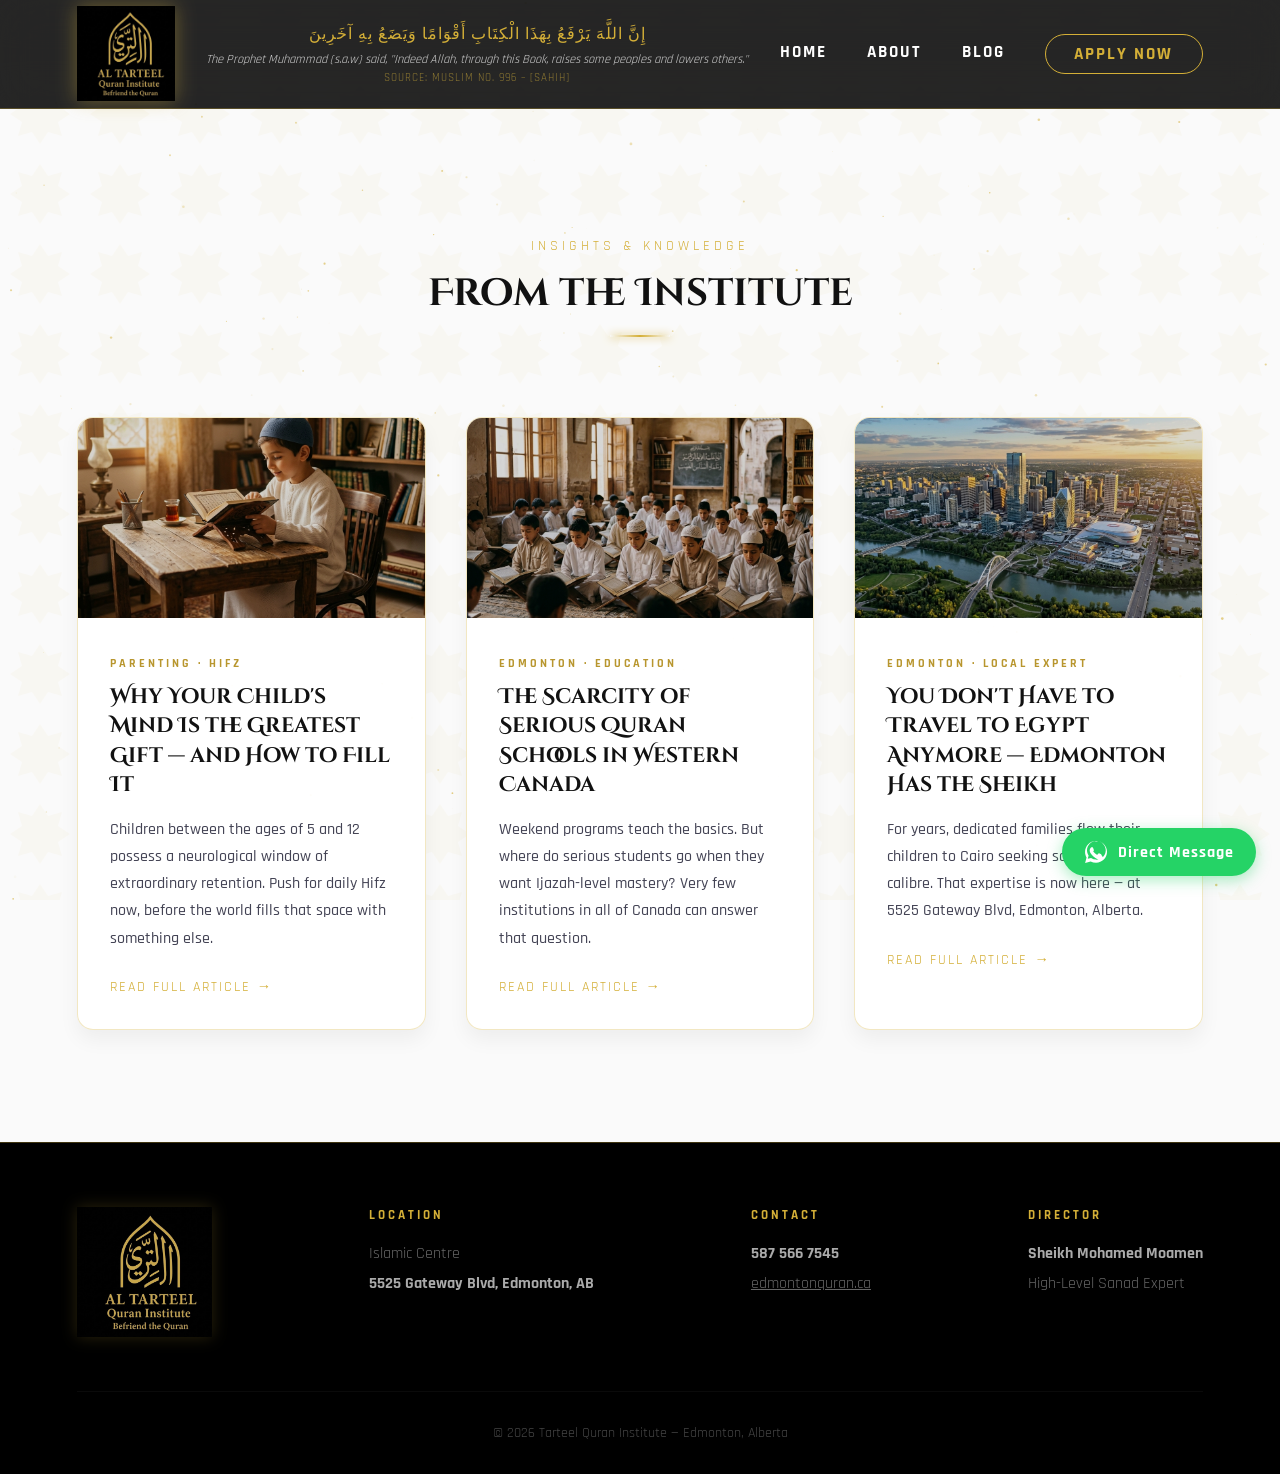
<file: blog.html>
<!DOCTYPE html>
<html lang="en">
<head>
    <meta charset="UTF-8">
    <meta name="viewport" content="width=device-width, initial-scale=1.0">
    <title>Blog | Tarteel Quran Institute Edmonton</title>
    <meta name="description" content="Insights on Quran memorization for Edmonton families &mdash; the importance of Hifz for children, the scarcity of serious Quran schools, and why world-class expertise is now local.">
    <link rel="canonical" href="https://edmontonquran.ca/blog.html">
    <link rel="stylesheet" href="styles.css">
</head>
<body>

<canvas id="stars-canvas"></canvas>

<header>
    <a href="index.html" class="logo"><img src="logo.jpg" alt="Al Tarteel Quran Institute"></a>
    <div class="header-hadith">
        <span class="arabic">إِنَّ اللَّهَ يَرْفَعُ بِهَذَا الْكِتَابِ أَقْوَامًا وَيَضَعُ بِهِ آخَرِينَ</span>
        <span class="translation">The Prophet Muhammad (s.a.w) said, "Indeed Allah, through this Book, raises some peoples and lowers others."</span>
        <span class="source">Source: Muslim no. 996 &ndash; [Sahih]</span>
    </div>
    <nav>
        <a href="index.html">Home</a>
        <a href="about.html">About</a>
        <a href="blog.html">Blog</a>
        <a href="apply.html" class="btn-nav">Apply Now</a>
    </nav>
    <button class="hamburger" id="hamburger" aria-label="Open menu">
        <span></span><span></span><span></span>
    </button>
</header>

<!-- MOBILE NAV -->
<nav class="mobile-nav" id="mobile-nav">
    <a href="index.html" onclick="closeMobileNav()">Home</a>
    <a href="about.html" onclick="closeMobileNav()">About</a>
    <a href="blog.html" onclick="closeMobileNav()">Blog</a>
    <a href="apply.html" class="btn-nav-mobile" onclick="closeMobileNav()">Apply Now</a>
    <div class="mobile-nav-hadith">
        <span class="arabic">إِنَّ اللَّهَ يَرْفَعُ بِهَذَا الْكِتَابِ أَقْوَامًا وَيَضَعُ بِهِ آخَرِينَ</span>
        <span class="source">Muslim no. 996 &ndash; [Sahih]</span>
    </div>
</nav>

<section style="padding-top:8rem;">
    <div class="section-header reveal">
        <span class="section-kicker">Insights &amp; Knowledge</span>
        <h2 class="section-title">From the Institute</h2>
    </div>

    <div class="blog-grid">
        <div class="blog-card reveal">
            <img src="blog-child.jpg" alt="Child learning Quran">
            <div class="blog-content">
                <span class="tag">Parenting &middot; Hifz</span>
                <h3>Why Your Child's Mind Is the Greatest Gift &mdash; and How to Fill It</h3>
                <p>Children between the ages of 5 and 12 possess a neurological window of extraordinary retention. Push for daily Hifz now, before the world fills that space with something else.</p>
                <a href="blog-child-mind.html">Read Full Article &rarr;</a>
            </div>
        </div>

        <div class="blog-card reveal">
            <img src="blog-school.jpg" alt="Quran school classroom">
            <div class="blog-content">
                <span class="tag">Edmonton &middot; Education</span>
                <h3>The Scarcity of Serious Quran Schools in Western Canada</h3>
                <p>Weekend programs teach the basics. But where do serious students go when they want Ijazah-level mastery? Very few institutions in all of Canada can answer that question.</p>
                <a href="blog-scarcity.html">Read Full Article &rarr;</a>
            </div>
        </div>

        <div class="blog-card reveal">
            <img src="blog-edmonton.jpg" alt="Edmonton skyline">
            <div class="blog-content">
                <span class="tag">Edmonton &middot; Local Expert</span>
                <h3>You Don't Have to Travel to Egypt Anymore &mdash; Edmonton Has the Sheikh</h3>
                <p>For years, dedicated families flew their children to Cairo seeking scholars of this calibre. That expertise is now here &mdash; at 5525 Gateway Blvd, Edmonton, Alberta.</p>
                <a href="blog-local-expert.html">Read Full Article &rarr;</a>
            </div>
        </div>
    </div>
</section>

<footer>
    <div class="footer-inner">
        <a href="index.html" class="footer-logo"><img src="logo.jpg" alt="Al Tarteel Quran Institute"></a>
        <div class="footer-info">
            <h4>Location</h4>
            <p>Islamic Centre<br><strong>5525 Gateway Blvd, Edmonton, AB</strong></p>
        </div>
        <div class="footer-info">
            <h4>Contact</h4>
            <p><strong>587 566 7545</strong><br><a href="https://edmontonquran.ca" style="color:#666;">edmontonquran.ca</a></p>
        </div>
        <div class="footer-info">
            <h4>Director</h4>
            <p><strong>Sheikh Mohamed Moamen</strong><br>High-Level Sanad Expert</p>
        </div>
    </div>
    <div class="footer-bottom">&copy; 2026 Tarteel Quran Institute &mdash; Edmonton, Alberta</div>
</footer>

<script>
const canvas = document.getElementById('stars-canvas');
const ctx = canvas.getContext('2d');
let stars = [];
function resize() { canvas.width = window.innerWidth; canvas.height = window.innerHeight; }
function initStars() { stars = []; for (let i=0;i<200;i++) stars.push({x:Math.random()*canvas.width,y:Math.random()*canvas.height,r:Math.random()*1.2+0.2,alpha:Math.random(),speed:Math.random()*0.003+0.001}); }
function drawStars() { ctx.clearRect(0,0,canvas.width,canvas.height); stars.forEach(s=>{s.alpha+=s.speed;if(s.alpha>1||s.alpha<0)s.speed*=-1;ctx.beginPath();ctx.arc(s.x,s.y,s.r,0,Math.PI*2);ctx.fillStyle=`rgba(212,175,55,${s.alpha*0.6})`;ctx.fill();}); requestAnimationFrame(drawStars); }
resize(); initStars(); drawStars();
window.addEventListener('resize',()=>{resize();initStars();});
const observer = new IntersectionObserver((entries)=>{entries.forEach((e,i)=>{if(e.isIntersecting){setTimeout(()=>e.target.classList.add('visible'),i*80);observer.unobserve(e.target);}});},{threshold:0.1});
document.querySelectorAll('.reveal').forEach(r=>observer.observe(r));
const hamburger=document.getElementById('hamburger');
const mobileNav=document.getElementById('mobile-nav');
function closeMobileNav(){hamburger.classList.remove('open');mobileNav.classList.remove('open');document.body.style.overflow='';}
hamburger.addEventListener('click',()=>{const o=hamburger.classList.toggle('open');mobileNav.classList.toggle('open');document.body.style.overflow=o?'hidden':'';});
</script>

<style>
.whatsapp-btn {
    position: fixed;
    bottom: 24px;
    right: 24px;
    background: #25d366;
    color: white;
    padding: 12px 22px;
    border-radius: 50px;
    display: flex;
    align-items: center;
    gap: 10px;
    text-decoration: none;
    z-index: 1000;
    box-shadow: 0 4px 15px rgba(37,211,102,0.4);
    font-family: 'Rajdhani', sans-serif;
    font-weight: 700;
    font-size: 1rem;
    letter-spacing: 1px;
    transition: transform 0.3s, box-shadow 0.3s;
}
.whatsapp-btn:hover { transform: translateY(-3px); box-shadow: 0 8px 25px rgba(37,211,102,0.5); }
</style>

<a href="https://wa.me/15875667545" target="_blank" class="whatsapp-btn" title="Message Sheikh Mohamed Moamen on WhatsApp">
    <svg viewBox="0 0 32 32" width="24" height="24" fill="white">
        <path d="M16 1.4C7.9 1.4 1.4 7.9 1.4 16c0 2.6.7 5.1 2 7.3L1.5 30.5l7.4-1.9c2.2 1.2 4.6 1.8 7.2 1.8 8.1 0 14.6-6.5 14.6-14.6S24.1 1.4 16 1.4zm0 24.5c-2.2 0-4.3-.6-6.1-1.7l-.4-.3-4.5 1.2 1.2-4.4-.3-.5c-1.2-1.9-1.9-4.2-1.9-6.5 0-6.9 5.6-12.5 12.5-12.5s12.5 5.6 12.5 12.5-5.6 12.5-12.5 12.5zM22.8 19c-.4-.2-2.2-1.1-2.6-1.2-.4-.1-.6-.2-.9.2-.2.4-1 1.2-1.2 1.4-.2.2-.5.3-.9.1-1.9-1-3.6-2.5-4.8-4.3-.1-.2 0-.3.1-.4.1-.1.2-.2.3-.4l.3-.4c.1-.2.2-.3.1-.6 0-.2-.9-2.2-1.2-3-.3-.8-.7-.7-.9-.7h-.8c-.3 0-.8.1-1.2.6-.4.5-1.5 1.5-1.5 3.6s1.6 4.2 1.8 4.5c.2.3 3.1 4.7 7.5 6.6 1 .4 1.9.7 2.6.9 1.1.3 2 .2 2.7.1.8-.1 2.2-.9 2.5-1.8.3-.9.3-1.6.2-1.8-.1-.3-.3-.4-.7-.6z"/>
    </svg>
    <span>Direct Message</span>
</a>

</body>
</html>
</file>
<file: styles.css>
@import url('https://fonts.googleapis.com/css2?family=Cinzel+Decorative:wght@400;700&family=Cormorant+Garamond:ital,wght@0,300;0,600;1,300&family=Rajdhani:wght@300;500;700&display=swap');

:root {
    --gold: #d4af37;
    --gold-light: #b8962e;
    --gold-dim: rgba(212,175,55,0.15);
    --gold-glow: rgba(212,175,55,0.3);
    --black: #000000;
    --deep: #fafafa;
    --panel: rgba(255,255,255,0.95);
    --border: rgba(212,175,55,0.3);
    --text: #444455;
    --white: #111111;
    --ease: cubic-bezier(0.23,1,0.32,1);
}

*, *::before, *::after { margin:0; padding:0; box-sizing:border-box; }

html { scroll-behavior: smooth; }

body {
    font-family: 'Rajdhani', sans-serif;
    background: var(--deep);
    color: var(--text);
    overflow-x: hidden;
    cursor: default;
}

/* ── STAR CANVAS ── */
#stars-canvas {
    position: fixed;
    inset: 0;
    z-index: 0;
    pointer-events: none;
}

/* ── ISLAMIC PATTERN LAYER ── */
body::before {
    content: '';
    position: fixed;
    inset: 0;
    z-index: 0;
    opacity: 0.04;
    background-image: url("data:image/svg+xml,%3Csvg width='80' height='80' viewBox='0 0 80 80' xmlns='http://www.w3.org/2000/svg'%3E%3Cg fill='%23d4af37'%3E%3Cpolygon points='40,4 48,16 62,12 58,26 70,34 58,42 62,56 48,52 40,64 32,52 18,56 22,42 10,34 22,26 18,12 32,16'/%3E%3C/g%3E%3C/svg%3E");
    pointer-events: none;
}

/* ── HEADER ── */
header {
    position: sticky;
    top: 0;
    z-index: 999;
    display: flex;
    justify-content: space-between;
    align-items: center;
    padding: 0.4rem 6%;
    background: rgba(0,0,0,0.85);
    backdrop-filter: blur(20px);
    border-bottom: 1px solid var(--border);
}

.logo { display:flex; align-items:center; }
.logo img { height:95px; filter: drop-shadow(0 0 10px rgba(212,175,55,0.4)); transition: filter .4s, transform .4s; }
.logo img:hover { filter: drop-shadow(0 0 20px var(--gold)); transform: scale(1.05); }

.header-hadith {
    flex: 1;
    text-align: center;
    padding: 0 1.5rem;
}
.header-hadith .arabic {
    font-size: 1rem;
    color: var(--gold);
    letter-spacing: 1px;
    display: block;
    line-height: 1.6;
    font-family: 'Cormorant Garamond', serif;
}
.header-hadith .translation {
    font-size: 0.78rem;
    color: #ccc;
    display: block;
    margin-top: 3px;
    font-style: italic;
    line-height: 1.4;
}
.header-hadith .source {
    font-size: 0.68rem;
    color: rgba(212,175,55,0.6);
    display: block;
    margin-top: 3px;
    letter-spacing: 1px;
    text-transform: uppercase;
}

nav { display:flex; align-items:center; gap:2.5rem; }

nav a {
    font-family: 'Rajdhani', sans-serif;
    font-weight: 700;
    font-size: 1.05rem;
    letter-spacing: 2px;
    text-transform: uppercase;
    color: #ffffff; /* Keep nav text white against dark header */
    text-decoration: none;
    position: relative;
    padding-bottom: 4px;
    transition: color .3s;
}
nav a::after {
    content: '';
    position: absolute;
    bottom: 0; left: 50%;
    transform: translateX(-50%);
    width: 0; height: 1px;
    background: var(--gold);
    box-shadow: 0 0 8px var(--gold);
    transition: width .4s var(--ease);
}
nav a:hover { color: var(--gold); }
nav a:hover::after { width: 100%; }

.btn-nav {
    border: 1px solid var(--gold);
    border-radius: 40px;
    padding: 0.5rem 1.8rem;
    color: var(--gold) !important;
    font-weight: 700;
    letter-spacing: 2px;
    transition: background .3s, box-shadow .3s !important;
}
.btn-nav:hover {
    background: var(--gold) !important;
    color: #000 !important;
    box-shadow: 0 0 25px var(--gold-glow) !important;
}
.btn-nav::after { display:none !important; }

/* ── HERO ── */
.hero {
    position: relative;
    z-index: 1;
    min-height: calc(100vh - 80px);
    display: flex;
    flex-direction: column;
    align-items: center;
    justify-content: center;
    text-align: center;
    padding: 2rem 6%;
    overflow: hidden;
}

.hero::before {
    content: '';
    position: absolute;
    inset: 0;
    background:
        radial-gradient(ellipse 80% 60% at 50% 60%, rgba(212,175,55,0.07) 0%, transparent 70%),
        radial-gradient(ellipse 40% 40% at 20% 80%, rgba(212,175,55,0.05) 0%, transparent 60%);
    z-index: -1;
}

.hero-badge {
    position: absolute;
    top: 30px;
    right: 6%;
    display: flex;
    align-items: center;
    gap: 12px;
    padding: 10px 18px;
    background: rgba(255,255,255,0.9);
    border: 1px solid var(--border);
    border-radius: 50px;
    backdrop-filter: blur(12px);
    text-decoration: none;
    transition: border-color .3s, box-shadow .3s, transform .3s;
    box-shadow: 0 5px 15px rgba(0,0,0,0.05);
}
.hero-badge:hover {
    border-color: var(--gold);
    box-shadow: 0 0 20px var(--gold-glow);
    transform: scale(1.04);
}
.hero-badge img {
    width: 44px; height: 44px;
    border-radius: 50%;
    object-fit: cover;
    border: 2px solid var(--gold);
}
.hero-badge span { display: block; }
.hero-badge .badge-name { color: var(--gold-light); font-weight: 700; font-size: 1rem; letter-spacing: 1px; }
.hero-badge .badge-title { color: #666; font-size: 0.78rem; margin-top: 2px; }

.arabic-opener {
    font-size: 1.8rem;
    color: var(--gold);
    font-family: 'Cormorant Garamond', serif;
    font-style: italic;
    letter-spacing: 6px;
    opacity: 0.8;
    margin-bottom: 0.5rem;
    animation: fadeDown 1s var(--ease) both;
}

.hero h1 {
    font-family: 'Cinzel Decorative', serif;
    font-size: clamp(2rem, 4.5vw, 4.5rem);
    font-weight: 700;
    color: var(--white);
    line-height: 1.1;
    text-shadow: 0 0 60px rgba(212,175,55,0.3);
    animation: fadeDown 1s .2s var(--ease) both;
}
.hero h1 em {
    font-style: normal;
    background: linear-gradient(135deg, var(--gold-light), var(--gold));
    -webkit-background-clip: text;
    -webkit-text-fill-color: transparent;
    background-clip: text;
}

.hero-sub {
    margin-top: 0.5rem;
    margin-bottom: 2rem;
    font-size: 1.2rem;
    font-weight: 700;
    max-width: 760px;
    color: #111;
    line-height: 1.7;
    text-shadow: 0 0 15px rgba(255, 255, 255, 0.9), 0 0 30px rgba(255, 255, 255, 1);
    position: relative;
    z-index: 10;
    animation: fadeUp 1s .4s var(--ease) both;
}

.hero-divider {
    margin: 1.5rem auto;
    width: 120px;
    height: 1px;
    background: linear-gradient(90deg, transparent, var(--gold), transparent);
    box-shadow: 0 0 10px var(--gold);
    animation: fadeUp 1s .5s var(--ease) both;
}

.hero-btns {
    display: flex;
    gap: 1.5rem;
    animation: fadeUp 1s .6s var(--ease) both;
}

.btn-primary {
    font-family: 'Rajdhani', sans-serif;
    font-weight: 700;
    font-size: 1.1rem;
    letter-spacing: 2px;
    text-transform: uppercase;
    text-decoration: none;
    padding: 0.85rem 2.5rem;
    border-radius: 4px;
    position: relative;
    overflow: hidden;
    transition: all .4s var(--ease);
    display: inline-block;
    border: 1px solid var(--gold);
}
.btn-primary.solid {
    background: var(--gold);
    color: #000;
}
.btn-primary.solid:hover {
    background: var(--gold-light);
    box-shadow: 0 0 30px var(--gold-glow), 0 8px 20px rgba(0,0,0,0.6);
    transform: translateY(-3px);
}
.btn-primary.outline {
    background: transparent;
    color: var(--gold);
}
.btn-primary.outline:hover {
    background: rgba(212,175,55,0.1);
    box-shadow: 0 0 20px var(--gold-glow);
    transform: translateY(-3px);
}

/* ── SECTION BASE ── */
section { position: relative; z-index: 1; padding: 7rem 6%; }

.section-header {
    text-align: center;
    margin-bottom: 5rem;
}
.section-kicker {
    font-size: 0.85rem;
    letter-spacing: 4px;
    text-transform: uppercase;
    color: var(--gold);
    margin-bottom: 0.8rem;
    display: block;
}
.section-title {
    font-family: 'Cinzel Decorative', serif;
    font-size: clamp(1.8rem, 3vw, 3rem);
    font-weight: 700;
    color: var(--white);
    position: relative;
    display: inline-block;
}
.section-title::after {
    content: '';
    display: block;
    margin: 1rem auto 0;
    width: 60px; height: 2px;
    background: linear-gradient(90deg, transparent, var(--gold), transparent);
    box-shadow: 0 0 8px var(--gold);
}

/* ── VIDEOS GRID ── */
.videos-grid {
    display: grid;
    grid-template-columns: repeat(auto-fit, minmax(320px, 1fr));
    gap: 2rem;
}
.video-card {
    position: relative;
    border-radius: 16px;
    overflow: hidden;
    border: 1px solid var(--border);
    transition: transform .4s var(--ease), box-shadow .4s var(--ease), border-color .4s;
    background: var(--panel);
    box-shadow: 0 10px 30px rgba(0,0,0,0.05);
}
.video-card:hover {
    transform: translateY(-8px) scale(1.01);
    border-color: var(--gold);
    box-shadow: 0 20px 50px rgba(0,0,0,0.15), 0 0 30px rgba(212,175,55,0.2);
}
.video-card::before {
    content: '';
    position: absolute;
    top: 0; left: 0; right: 0;
    height: 2px;
    background: linear-gradient(90deg, transparent, var(--gold), transparent);
    opacity: 0;
    transition: opacity .4s;
}
.video-card:hover::before { opacity: 1; }
.video-wrapper {
    position: relative;
    padding-bottom: 56.25%;
    height: 0;
}
.video-wrapper iframe {
    position: absolute;
    inset: 0;
    width: 100%; height: 100%;
}

/* ── PROGRAM CARDS ── */
.programs-grid {
    display: grid;
    grid-template-columns: repeat(auto-fit, minmax(280px, 1fr));
    gap: 2rem;
}
.program-card {
    background: var(--panel);
    backdrop-filter: blur(12px);
    border: 1px solid var(--border);
    border-radius: 16px;
    padding: 2.5rem;
    position: relative;
    overflow: hidden;
    transition: transform .4s var(--ease), border-color .4s, box-shadow .4s;
    box-shadow: 0 10px 30px rgba(0,0,0,0.04);
}
.program-card:hover {
    transform: translateY(-8px);
    border-color: rgba(212,175,55,0.6);
    box-shadow: 0 20px 50px rgba(0,0,0,0.1), 0 0 20px rgba(212,175,55,0.2);
}
.program-card .card-icon {
    font-size: 2.5rem;
    margin-bottom: 1.2rem;
    display: block;
}
.program-card h3 {
    font-family: 'Cinzel Decorative', serif;
    font-size: 1.2rem;
    color: var(--gold-light);
    margin-bottom: 1rem;
    font-weight: 700;
}
.program-card p { color: var(--text); font-size: 1.05rem; line-height: 1.7; font-weight: 500; }
.program-card::before {
    content: '';
    position: absolute;
    inset: 0;
    background: radial-gradient(circle at top left, rgba(212,175,55,0.05), transparent 60%);
    pointer-events: none;
}

/* ── THE DIFFERENCE ── */
#the-difference {
    background: linear-gradient(180deg, rgba(255,255,255,0) 0%, rgba(212,175,55,0.03) 50%, rgba(255,255,255,0) 100%);
}

.difference-container {
    max-width: 1100px;
    margin: 0 auto;
}

.difference-main {
    display: grid;
    grid-template-columns: 1.2fr 1fr;
    gap: 4rem;
    margin-bottom: 5rem;
}

.hifz-highlight .lead-text {
    font-size: 1.4rem;
    line-height: 1.7;
    color: var(--white);
    font-weight: 500;
    margin-bottom: 2rem;
    position: relative;
    padding-left: 1.5rem;
    border-left: 3px solid var(--gold);
}

.morning-callout {
    display: flex;
    gap: 1.5rem;
    background: #fff;
    padding: 1.5rem;
    border-radius: 12px;
    border: 1px solid var(--border);
    box-shadow: 0 10px 25px rgba(0,0,0,0.03);
}

.callout-icon {
    font-size: 2rem;
    flex-shrink: 0;
}

.callout-text strong {
    display: block;
    font-size: 1.1rem;
    color: var(--gold-light);
    margin-bottom: 0.3rem;
    letter-spacing: 1px;
}

.callout-text p {
    font-size: 0.95rem;
    line-height: 1.6;
    margin: 0;
}

.why-us-text h3 {
    font-family: 'Cinzel Decorative', serif;
    font-size: 1.8rem;
    color: var(--white);
    margin-bottom: 1.5rem;
}

.why-us-text p {
    font-size: 1.1rem;
    line-height: 1.8;
    margin-bottom: 1.5rem;
}

.approach-header {
    text-align: center;
    margin-bottom: 3rem;
}

.approach-header h3 {
    font-family: 'Cinzel Decorative', serif;
    font-size: 2.2rem;
    color: var(--white);
}

.approach-grid {
    display: grid;
    grid-template-columns: repeat(auto-fit, minmax(300px, 1fr));
    gap: 2rem;
}

.approach-card {
    background: #fff;
    padding: 2.5rem;
    border-radius: 16px;
    border: 1px solid var(--border);
    position: relative;
    transition: transform 0.4s var(--ease), box-shadow 0.4s var(--ease);
}

.approach-card:hover {
    transform: translateY(-5px);
    box-shadow: 0 15px 40px rgba(212,175,55,0.1);
    border-color: var(--gold);
}

.approach-number {
    position: absolute;
    top: 20px;
    right: 25px;
    font-family: 'Cinzel Decorative', serif;
    font-size: 3rem;
    color: rgba(212,175,55,0.1);
    font-weight: 700;
}

.approach-card h4 {
    font-family: 'Cinzel Decorative', serif;
    font-size: 1.1rem;
    color: var(--gold-light);
    margin-bottom: 1rem;
    position: relative;
    z-index: 1;
}

.approach-card p {
    font-size: 1rem;
    line-height: 1.7;
    margin: 0;
    position: relative;
    z-index: 1;
}

.final-quote {
    margin-top: 6rem;
    text-align: center;
}

.final-quote blockquote {
    font-family: 'Cormorant Garamond', serif;
    font-size: 2.2rem;
    font-style: italic;
    color: var(--gold-light);
    max-width: 900px;
    margin: 0 auto;
    line-height: 1.4;
}

.final-quote blockquote::before,
.final-quote blockquote::after {
    content: '"';
    font-size: 4rem;
    opacity: 0.2;
    font-family: 'Cinzel Decorative', serif;
}

@media (max-width: 992px) {
    .difference-main {
        grid-template-columns: 1fr;
        gap: 3rem;
    }
}

/* ── SCHEDULE BLOCKS ── */

.schedule-grid {
    display: grid;
    grid-template-columns: 1fr 1fr;
    gap: 2rem;
    max-width: 900px;
    margin: 0 auto;
}
.schedule-card {
    border: 1px solid var(--border);
    border-radius: 16px;
    padding: 3rem 2.5rem;
    text-align: center;
    background: var(--panel);
    backdrop-filter: blur(12px);
    position: relative;
    overflow: hidden;
    transition: border-color .4s, box-shadow .4s;
    box-shadow: 0 10px 30px rgba(0,0,0,0.05);
}
.schedule-card:hover {
    border-color: var(--gold);
    box-shadow: 0 0 40px rgba(212,175,55,0.2);
}
.schedule-card .time {
    font-family: 'Cinzel Decorative', serif;
    font-size: 2rem;
    color: var(--gold-light);
    margin: 0.8rem 0;
}
.schedule-card h3 {
    font-family: 'Rajdhani', sans-serif;
    font-size: 1.3rem;
    letter-spacing: 2px;
    text-transform: uppercase;
    color: var(--white);
    font-weight: 700;
}
.schedule-card p { color: var(--text); margin-top: 0.5rem; font-weight: 500; }

/* ── CUSTOM BOOK ── */
.book-layout {
    display: grid;
    grid-template-columns: 1fr 1fr;
    gap: 4rem;
    align-items: center;
    max-width: 1000px;
    margin: 0 auto;
}
.book-image-wrap {
    position: relative;
}
.book-image-wrap::before {
    content: '';
    position: absolute;
    inset: -2px;
    border-radius: 14px;
    background: linear-gradient(135deg, var(--gold), transparent, var(--gold));
    z-index: 0;
    opacity: 0.6;
}
.book-image-wrap img {
    position: relative;
    z-index: 1;
    width: 100%;
    border-radius: 12px;
    display: block;
}
.book-info h3 {
    font-family: 'Cinzel Decorative', serif;
    font-size: 2rem;
    color: var(--white);
    margin-bottom: 1rem;
}
.book-info p {
    color: var(--text);
    font-size: 1.1rem;
    line-height: 1.7;
    margin-bottom: 1.5rem;
    font-weight: 500;
}
.book-info ul {
    list-style: none;
}
.book-info ul li {
    display: flex;
    gap: 12px;
    margin-bottom: 1rem;
    font-size: 1.05rem;
    color: var(--text);
}
.book-info ul li .check {
    color: var(--gold);
    font-weight: bold;
}

/* ── ABOUT / SHEIKH ── */
.sheikh-layout {
    display: grid;
    grid-template-columns: 1fr 2fr;
    gap: 5rem;
    align-items: start;
}
.sheikh-photo-wrap {
    position: relative;
}
.sheikh-photo-wrap::before {
    content: '';
    position: absolute;
    inset: -2px;
    border-radius: 20px;
    background: linear-gradient(135deg, var(--gold), transparent, var(--gold));
    z-index: 0;
    opacity: 0.6;
}
.sheikh-photo-wrap img {
    position: relative;
    z-index: 1;
    width: 100%;
    border-radius: 18px;
    display: block;
    filter: contrast(1.05);
}

.sheikh-info h2 {
    font-family: 'Cinzel Decorative', serif;
    font-size: 2.2rem;
    color: var(--white);
    margin-bottom: 0.5rem;
}
.sheikh-info .sanad-tag {
    display: inline-block;
    font-size: 0.8rem;
    letter-spacing: 3px;
    text-transform: uppercase;
    color: var(--gold);
    border: 1px solid var(--border);
    border-radius: 30px;
    padding: 4px 14px;
    margin-bottom: 2rem;
}
.sheikh-info p { color: var(--text); font-size: 1.15rem; line-height: 1.8; margin-bottom: 1.2rem; font-weight: 500; }

.sanad-box {
    margin-top: 2.5rem;
    padding: 2rem 2.5rem;
    background: rgba(212,175,55,0.05);
    border: 1px solid var(--border);
    border-left: 3px solid var(--gold);
    border-radius: 0 12px 12px 0;
}
.sanad-box h4 {
    font-family: 'Rajdhani', sans-serif;
    font-size: 1rem;
    letter-spacing: 3px;
    text-transform: uppercase;
    color: var(--gold-light);
    margin-bottom: 0.8rem;
    font-weight: 700;
}
.sanad-box p { color: var(--text); font-size: 1.05rem; line-height: 1.7; margin: 0; font-weight: 500; }

/* ── BLOG CARDS ── */
.blog-grid {
    display: grid;
    grid-template-columns: repeat(auto-fit, minmax(340px, 1fr));
    gap: 2.5rem;
}
.blog-card {
    background: var(--panel);
    border: 1px solid var(--border);
    border-radius: 16px;
    overflow: hidden;
    transition: transform .4s var(--ease), border-color .4s, box-shadow .4s;
    box-shadow: 0 10px 20px rgba(0,0,0,0.05);
}
.blog-card:hover {
    transform: translateY(-8px);
    border-color: rgba(212,175,55,0.5);
    box-shadow: 0 20px 50px rgba(0,0,0,0.1), 0 0 20px rgba(212,175,55,0.2);
}
.blog-card img { width: 100%; height: 200px; object-fit: cover; filter: brightness(0.85); transition: filter .4s; }
.blog-card:hover img { filter: brightness(1); }
.blog-content { padding: 2rem; }
.blog-content .tag {
    font-size: 0.75rem;
    letter-spacing: 3px;
    text-transform: uppercase;
    color: var(--gold-light);
    margin-bottom: 0.8rem;
    display: block;
    font-weight: 700;
}
.blog-content h3 { font-family:'Cinzel Decorative', serif; font-size:1.3rem; color:var(--white); margin-bottom:1rem; font-weight:700; line-height:1.4; }
.blog-content p { color:var(--text); font-size:1rem; line-height:1.7; margin-bottom:1.5rem; font-weight: 500;}
.blog-content a { color:var(--gold); font-size:0.9rem; letter-spacing:2px; text-transform:uppercase; text-decoration:none; transition: text-shadow .3s; }
.blog-content a:hover { text-shadow: 0 0 10px var(--gold-glow); }

/* ── FORM ── */
.form-container {
    max-width: 820px;
    margin: 0 auto;
    padding: 4rem;
    background: var(--panel);
    backdrop-filter: blur(15px);
    border: 1px solid var(--border);
    border-radius: 20px;
    box-shadow: 0 10px 40px rgba(0,0,0,0.05);
}
.form-section-title {
    font-family: 'Rajdhani', sans-serif;
    font-size: 0.8rem;
    letter-spacing: 4px;
    text-transform: uppercase;
    color: var(--gold);
    border-bottom: 1px solid var(--border);
    padding-bottom: 0.8rem;
    margin-bottom: 2rem;
}
.form-group { margin-bottom: 1.8rem; }
.form-group label {
    display: block;
    font-size: 0.85rem;
    letter-spacing: 2px;
    text-transform: uppercase;
    color: var(--text);
    margin-bottom: 0.6rem;
    font-weight: 700;
}
.form-group input,
.form-group select,
.form-group textarea {
    width: 100%;
    background: #ffffff;
    border: 1px solid rgba(0,0,0,0.1);
    border-radius: 8px;
    padding: 1rem 1.2rem;
    color: var(--white);
    font-family: 'Rajdhani', sans-serif;
    font-size: 1.1rem;
    transition: border-color .3s, box-shadow .3s;
}
.form-group input:focus,
.form-group select:focus,
.form-group textarea:focus {
    outline: none;
    border-color: var(--gold);
    box-shadow: 0 0 0 3px rgba(212,175,55,0.2);
}
.form-group select option { background: #ffffff; }

/* ── FOOTER ── */
footer {
    position: relative;
    z-index: 1;
    background: #000;
    border-top: 1px solid var(--border);
    padding: 4rem 6% 2rem;
}
.footer-inner {
    display: flex;
    justify-content: space-between;
    align-items: flex-start;
    flex-wrap: wrap;
    gap: 3rem;
    max-width: 1200px;
    margin: 0 auto 3rem;
}
.footer-logo img { height:130px; filter:drop-shadow(0 0 8px rgba(212,175,55,0.2)); transition: transform .4s; }
.footer-logo img:hover { transform: scale(1.05); }
.footer-info h4 { font-family:'Rajdhani',sans-serif; font-size:0.8rem; letter-spacing:3px; text-transform:uppercase; color:var(--gold); margin-bottom:1rem; }
.footer-info p { color:#666; font-size:1rem; line-height:1.9; }
.footer-info strong { color:#aaa; }
.footer-bottom {
    text-align: center;
    color: #444;
    font-size: 0.9rem;
    border-top: 1px solid rgba(255,255,255,0.04);
    padding-top: 2rem;
    max-width: 1200px;
    margin: 0 auto;
}

/* ── ANIMATIONS ── */
@keyframes fadeDown { from { opacity:0; transform:translateY(-20px); } to { opacity:1; transform:translateY(0); } }
@keyframes fadeUp { from { opacity:0; transform:translateY(30px); } to { opacity:1; transform:translateY(0); } }

/* ── SCROLL REVEAL ── */
.reveal { opacity:0; transform:translateY(40px); transition:opacity .9s var(--ease), transform .9s var(--ease); }
.reveal.visible { opacity:1; transform:translateY(0); }

/* ── HAMBURGER BUTTON ── */
.hamburger {
    display: none;
    flex-direction: column;
    justify-content: center;
    gap: 5px;
    background: none;
    border: none;
    cursor: pointer;
    padding: 8px;
    z-index: 1001;
    flex-shrink: 0;
}
.hamburger span {
    display: block;
    width: 26px;
    height: 2px;
    background: var(--gold);
    border-radius: 2px;
    transition: transform 0.35s var(--ease), opacity 0.3s;
    transform-origin: center;
}
.hamburger.open span:nth-child(1) { transform: translateY(7px) rotate(45deg); }
.hamburger.open span:nth-child(2) { opacity: 0; transform: scaleX(0); }
.hamburger.open span:nth-child(3) { transform: translateY(-7px) rotate(-45deg); }

/* ── MOBILE NAV OVERLAY ── */
.mobile-nav {
    display: none;
    position: fixed;
    inset: 0;
    z-index: 1000;
    background: rgba(0,0,0,0.97);
    backdrop-filter: blur(20px);
    flex-direction: column;
    align-items: center;
    justify-content: center;
    gap: 2.5rem;
    opacity: 0;
    pointer-events: none;
    transition: opacity 0.4s var(--ease);
}
.mobile-nav.open {
    opacity: 1;
    pointer-events: all;
}
.mobile-nav a {
    font-family: 'Cinzel Decorative', serif;
    font-size: 1.6rem;
    color: #fff;
    text-decoration: none;
    letter-spacing: 3px;
    transition: color 0.3s;
    position: relative;
}
.mobile-nav a::after {
    content: '';
    position: absolute;
    bottom: -4px; left: 50%;
    transform: translateX(-50%);
    width: 0; height: 2px;
    background: var(--gold);
    transition: width 0.4s var(--ease);
}
.mobile-nav a:hover { color: var(--gold); }
.mobile-nav a:hover::after { width: 100%; }
.mobile-nav .btn-nav-mobile {
    border: 1px solid var(--gold);
    border-radius: 40px;
    padding: 0.8rem 2.5rem;
    color: var(--gold) !important;
    margin-top: 1rem;
}
.mobile-nav .btn-nav-mobile:hover {
    background: var(--gold);
    color: #000 !important;
}
.mobile-nav-hadith {
    margin-top: 2rem;
    text-align: center;
    padding: 0 2rem;
    border-top: 1px solid rgba(212,175,55,0.2);
    padding-top: 2rem;
}
.mobile-nav-hadith .arabic {
    font-size: 1.1rem;
    color: var(--gold);
    display: block;
    font-family: 'Cormorant Garamond', serif;
    line-height: 1.8;
    margin-bottom: 0.5rem;
}
.mobile-nav-hadith .source {
    font-size: 0.75rem;
    color: #666;
    letter-spacing: 1px;
}

/* ── WHATSAPP ── */
.whatsapp-btn {
    position: fixed;
    bottom: 24px;
    right: 24px;
    background: #25d366;
    color: white;
    padding: 12px 22px;
    border-radius: 50px;
    display: flex;
    align-items: center;
    gap: 10px;
    text-decoration: none;
    z-index: 1000;
    box-shadow: 0 4px 15px rgba(37,211,102,0.4);
    font-family: 'Rajdhani', sans-serif;
    font-weight: 700;
    font-size: 1rem;
    letter-spacing: 1px;
    transition: transform 0.3s, box-shadow 0.3s;
}
.whatsapp-btn:hover { transform: translateY(-3px); box-shadow: 0 8px 25px rgba(37,211,102,0.5); color: white; }

/* ── TABLET ── */
@media (max-width: 1024px) {
    .sheikh-layout { gap: 3rem; }
    .book-layout { grid-template-columns: 1fr; gap: 3rem; text-align: center; }
    .book-info ul li { justify-content: center; text-align: left; }
    .hero h1 { font-size: clamp(2rem, 5vw, 4rem); }
}

/* ── MOBILE ── */
@media (max-width: 768px) {

    /* Header */
    header {
        padding: 0.5rem 5%;
        flex-wrap: nowrap;
    }
    .header-hadith { display: none; }
    nav { display: none; }
    .hamburger { display: flex; }
    .mobile-nav { display: flex; }
    .logo img { height: 65px; }

    /* Hero */
    .hero {
        padding: 5rem 5% 3rem;
        min-height: auto;
    }
    .hero img { display: none; } /* hide background images on mobile */
    .hero-badge {
        position: relative;
        top: auto; right: auto;
        margin-bottom: 1.5rem;
        align-self: center;
    }
    .arabic-opener { font-size: 1.2rem; letter-spacing: 3px; }
    .hero h1 { font-size: 2rem; }
    .hero-sub { font-size: 1rem; }
    .hero-btns { flex-direction: column; gap: 1rem; width: 100%; }
    .btn-primary { text-align: center; width: 100%; }

    /* Sections */
    section { padding: 4rem 5%; }
    .section-header { margin-bottom: 3rem; }

    /* Grids */
    .videos-grid { grid-template-columns: 1fr; }
    .programs-grid { grid-template-columns: 1fr; }
    .schedule-grid { grid-template-columns: 1fr; }
    .blog-grid { grid-template-columns: 1fr; }

    /* Sheikh */
    .sheikh-layout { grid-template-columns: 1fr; gap: 2rem; }
    .sheikh-info h2 { font-size: 1.6rem; }
    .sheikh-photo-wrap { max-width: 280px; margin: 0 auto; }
    .sheikh-photo-wrap img { width: 100%; height: auto; object-fit: contain; display: block; }

    /* Form */
    .form-container { padding: 2rem 1.5rem; }

    /* Footer */
    .footer-inner { flex-direction: column; align-items: center; text-align: center; gap: 2rem; }
    .footer-logo img { height: 90px; }

    /* WhatsApp - icon only */
    .whatsapp-btn span { display: none; }
    .whatsapp-btn { padding: 14px; }

    /* Schedule time font */
    .schedule-card .time { font-size: 1.5rem; }
}

@media (max-width: 480px) {
    .hero h1 { font-size: 1.7rem; }
    .section-title { font-size: 1.5rem; }
    .form-container { padding: 1.5rem 1rem; }
    .sanad-box { padding: 1.5rem; }
}
</file>
